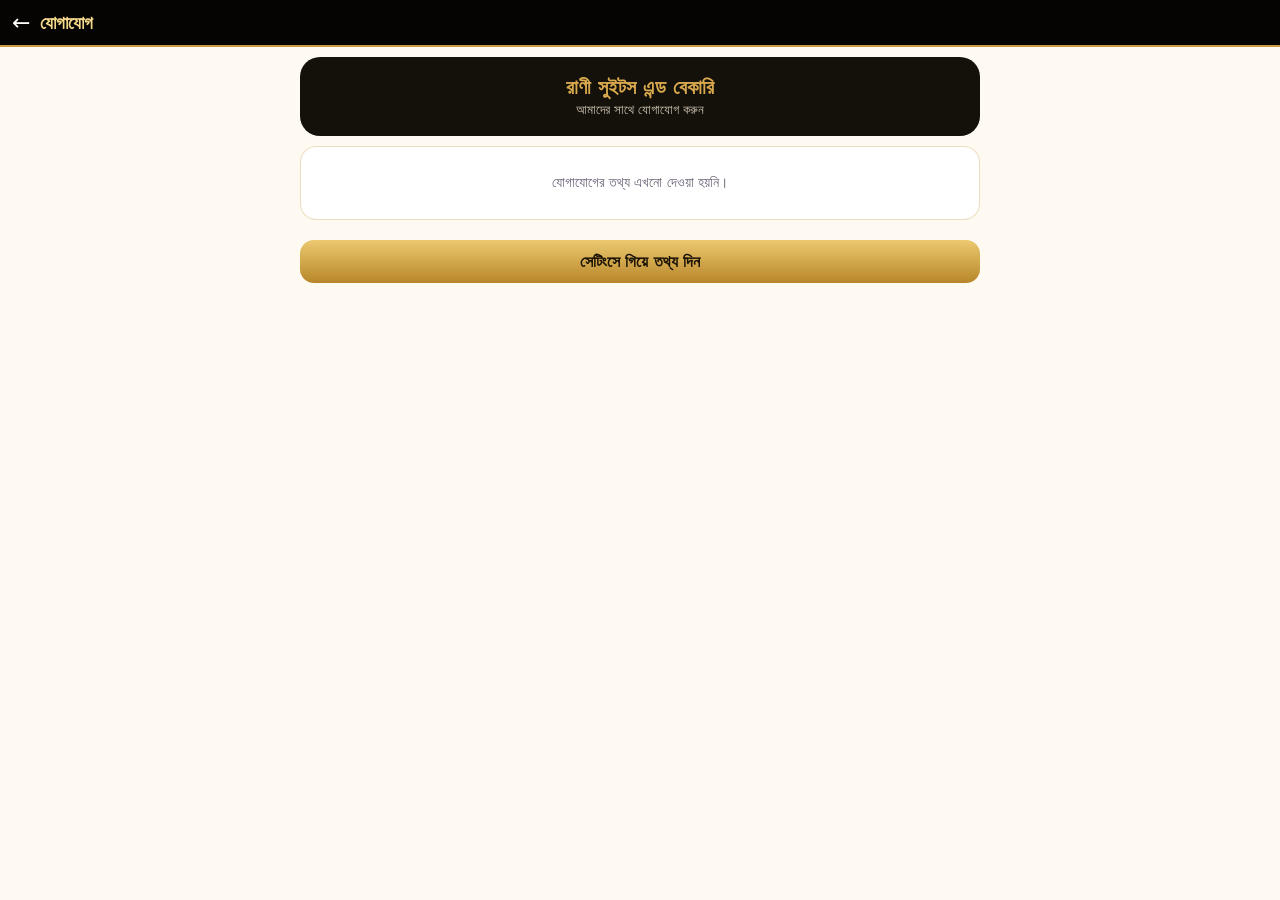
<file: contact.html>
<!DOCTYPE html>
<html lang="bn"><head><meta charset="utf-8">
<meta name="viewport" content="width=device-width, initial-scale=1, viewport-fit=cover">
<meta name="theme-color" content="#061119"><link rel="manifest" href="manifest.webmanifest">
<title>যোগাযোগ</title>
<style>
:root{--navy:#061119;--gold:#d9a94e;--bg:#fffaf1;--card:#fff;--text:#2a2233;--sub:#6b6275}
@media (prefers-color-scheme:dark){:root{--bg:#171420;--card:#221e2e;--text:#f4eee6;--sub:#a79fb3}}
*{box-sizing:border-box;margin:0;-webkit-tap-highlight-color:transparent}
body{font-family:"Noto Sans Bengali","Hind Siliguri",system-ui,sans-serif;background:var(--bg);color:var(--text);padding-bottom:30px}
.top{background:var(--navy);color:#fff;padding:calc(10px + env(safe-area-inset-top)) 12px 10px;display:flex;align-items:center;gap:10px;position:sticky;top:0;z-index:5}
.top a{color:#fff;text-decoration:none;font-size:22px}.top h1{font-size:18px;flex:1}
.wrap{max-width:700px;margin:auto;padding:10px}
.hero{background:var(--navy);color:#fff;border-radius:20px;padding:18px;text-align:center;margin-bottom:10px}
.hero b{display:block;font-size:20px;color:var(--gold)}.hero span{font-size:13px;color:#cfc5b4}
.btn{display:flex;align-items:center;gap:12px;background:var(--card);border:1px solid #0001;border-radius:16px;padding:14px;margin-bottom:10px;text-decoration:none;color:var(--text);font:inherit;width:100%;text-align:left}
.btn:active{transform:scale(.98)}.btn i{font-style:normal;font-size:26px;width:44px;height:44px;border-radius:50%;background:#fbe6bd;display:grid;place-items:center;flex:none}
.btn div{flex:1;min-width:0}.btn b{display:block;font-size:16px}.btn small{color:var(--sub);font-size:13px;word-break:break-word}.btn .ar{color:var(--sub);font-size:20px}
.sec{background:var(--card);border-radius:16px;border:1px solid #0001;padding:14px;margin-bottom:10px;font-size:14px;line-height:1.7}
.empty{text-align:center;color:var(--sub);padding:24px 10px;line-height:1.7}
.b{border:0;border-radius:14px;background:var(--gold);color:#222;padding:12px;font:inherit;font-weight:700;width:100%;margin-top:10px}
#toast{position:fixed;top:70px;left:50%;transform:translateX(-50%);background:#2e9d5b;color:#fff;padding:9px 18px;border-radius:20px;display:none;z-index:99}
</style><link rel="stylesheet" href="theme.css"></head><body><script>window.LOC=function(){try{var l=localStorage.getItem('lang');return l==='en'?'en-US':l==='ar'?'ar-u-nu-latn':(localStorage.getItem('rani_en')==='1'?'en-US':'bn-BD')}catch(e){return 'bn-BD'}};
(function(){try{if(localStorage.getItem('rani_secure')!=='1')return;var r=localStorage.getItem('rani_role'),bad='owner,manager,cashier'.split(',').indexOf(r)<0,c={};
try{c=JSON.parse(localStorage.getItem('rani_cfg')||'{}')}catch(e){}
var m=+c.idle||0,out=function(){['rani_role','rani_user','rani_uid'].forEach(function(k){localStorage.removeItem(k)});if(parent!==window)parent.postMessage('close','*');else location.replace('index.html')};
if(!bad&&m>0&&Date.now()-(+localStorage.getItem('rani_act')||Date.now())>m*60000){out();return}
if(bad){if(parent!==window)parent.postMessage('close','*');else location.replace('index.html');return}
var t=0;['click','touchstart','keydown'].forEach(function(e){addEventListener(e,function(){var n=Date.now();if(n-t>15000){t=n;localStorage.setItem('rani_act',n)}},true)});localStorage.setItem('rani_act',Date.now());
if(m>0)setInterval(function(){if(Date.now()-(+localStorage.getItem('rani_act')||0)>m*60000)out()},30000)}catch(e){}})()</script><script src="i18n.js"></script>
<div class="top"><a href="index.html" aria-label="Back">←</a><h1>যোগাযোগ</h1></div>
<div class="wrap"><div class="hero"><b id="sn">রাণী সুইটস এন্ড বেকারি</b><span>আমাদের সাথে যোগাযোগ করুন</span></div>
 <div id="list"></div><div id="hrs"></div><div id="act"></div></div><div id="toast"></div>
<script>
var $=function(i){return document.getElementById(i)};
var s={};try{s=JSON.parse(localStorage.getItem('rani_shop')||'{}')}catch(e){}
var secure=localStorage.getItem('rani_secure')==='1',role=localStorage.getItem('rani_role');
function toast(m){var t=$('toast');t.textContent=m;t.style.display='block';setTimeout(function(){t.style.display='none'},2000)}
function digits(x){return String(x||"").replace(/[০-৯]/g,function(d){return '০১২৩৪৫৬৭৮৯'.indexOf(d)})}
function num(x){return digits(x).replace(/[^\d+]/g,"")}
function wa(x){var d=digits(x).replace(/\D/g,"");if(!d)return "";if(d.indexOf('880')===0)return d;if(d[0]==='0')return '88'+d;return d}
function url(u){u=String(u||"").trim();return /^https?:\/\//i.test(u)?u:'https://'+u}
function item(href,ic,t,sub,ext){return '<a class="btn" href="'+href+'"'+(ext?' target="_blank" rel="noopener"':"")+'><i>'+ic+'</i><div><b>'+t+'</b><small>'+sub+'</small></div><span class="ar">›</span></a>'}
var h="";
if(s.name)$('sn').textContent=s.name;
if(s.phone)h+=item('tel:'+num(s.phone),'📞','কল করুন',s.phone);
var w=wa(s.wa||s.phone);if(w)h+=item('https://wa.me/'+w,'💬','WhatsApp-এ মেসেজ',s.wa||s.phone,1);
if(s.email)h+=item('mailto:'+s.email,'✉️','ইমেইল',s.email);
if(s.addr)h+=item('https://www.google.com/maps/search/?api=1&query='+encodeURIComponent(s.addr),'📍','ম্যাপে ঠিকানা দেখুন',s.addr,1);
if(s.fb)h+=item(url(s.fb),'📘','ফেসবুক পেজ',s.fb,1);
$('list').innerHTML=h||'<div class="sec empty">যোগাযোগের তথ্য এখনো দেওয়া হয়নি।</div>';
if(s.hours)$('hrs').innerHTML='<div class="sec"><b>🕘 খোলার সময়</b><br>'+s.hours.replace(/</g,'&lt;')+'</div>';
var canSet=!secure||role==='owner';
$('act').innerHTML=(h?'<button class="b" id="shr">📤 যোগাযোগের তথ্য শেয়ার করুন</button>':"")+(canSet?'<button class="b" id="set" style="background:var(--navy);color:#fff">'+(h?'তথ্য বদলান (সেটিংস)':'সেটিংসে গিয়ে তথ্য দিন')+'</button>':"");
if($('shr'))$('shr').onclick=function(){var t=(s.name||'রাণী সুইটস এন্ড বেকারি')+(s.phone?'\n📞 '+s.phone:"")+(s.addr?'\n📍 '+s.addr:"")+(s.hours?'\n🕘 '+s.hours:"")+(s.fb?'\n📘 '+s.fb:"");
 if(navigator.share)navigator.share({text:t}).catch(function(){});else if(navigator.clipboard)navigator.clipboard.writeText(t).then(function(){toast('কপি হয়েছে ✓')})};
if($('set'))$('set').onclick=function(){if(parent!==window)parent.postMessage('close','*');else location.href='settings.html'};
if('serviceWorker' in navigator)navigator.serviceWorker.register('sw.js').catch(function(){});
</script></body></html>
</file>
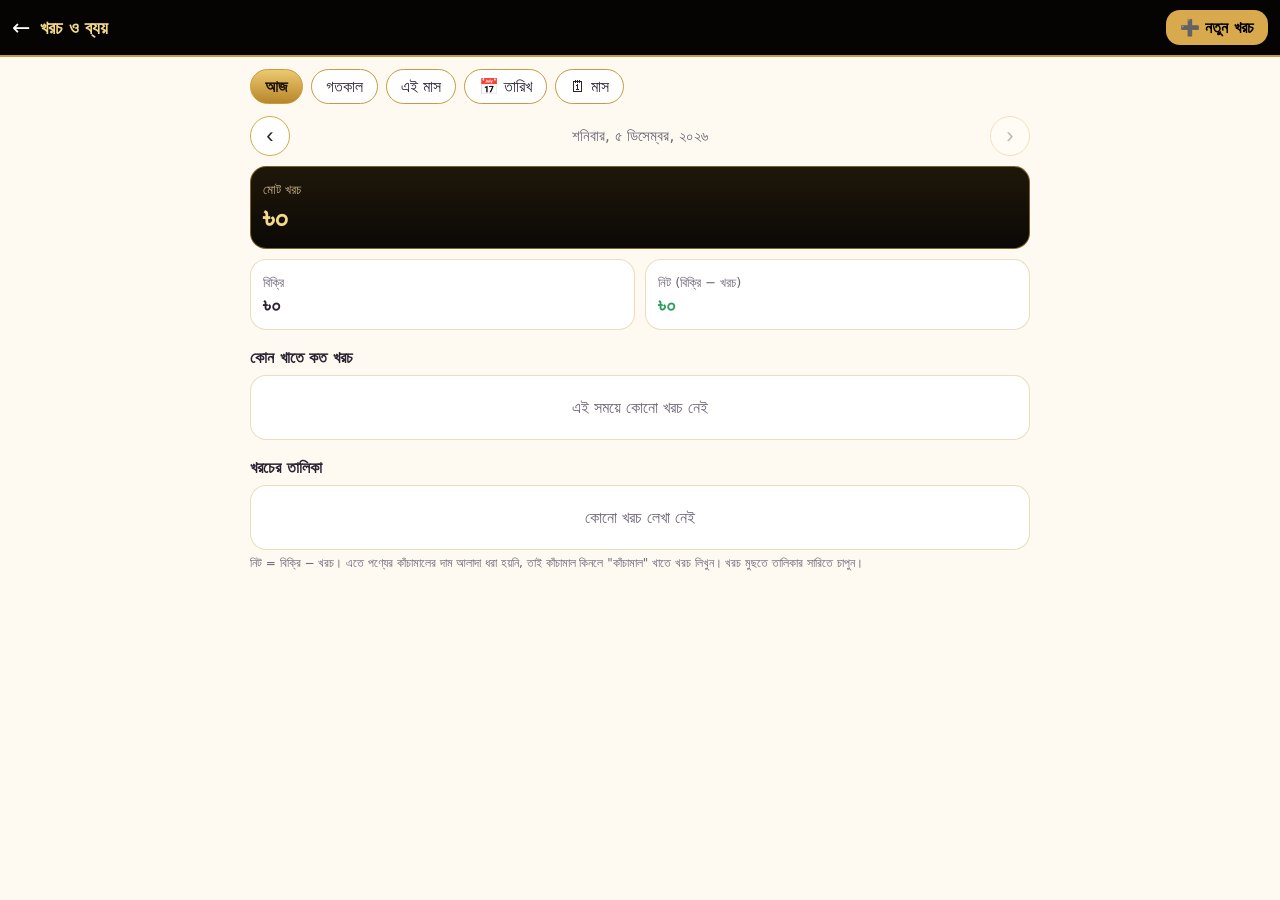
<file: expense.html>
<!DOCTYPE html>
<html lang="bn"><head><meta charset="utf-8">
<meta name="viewport" content="width=device-width, initial-scale=1, viewport-fit=cover">
<meta name="theme-color" content="#061119"><link rel="manifest" href="manifest.webmanifest">
<title>খরচ ও ব্যয়</title>
<style>
:root{--navy:#061119;--gold:#d9a94e;--bg:#fffaf1;--card:#fff;--text:#2a2233;--sub:#6b6275}
@media (prefers-color-scheme:dark){:root{--bg:#171420;--card:#221e2e;--text:#f4eee6;--sub:#a79fb3}}
*{box-sizing:border-box;margin:0;-webkit-tap-highlight-color:transparent}
body{font-family:"Noto Sans Bengali","Hind Siliguri",system-ui,sans-serif;background:var(--bg);color:var(--text);padding-bottom:30px}
.top{background:var(--navy);color:#fff;padding:calc(10px + env(safe-area-inset-top)) 12px 10px;display:flex;align-items:center;gap:10px;position:sticky;top:0;z-index:5}
.top a{color:#fff;text-decoration:none;font-size:22px}.top h1{font-size:18px;flex:1}
.top button{background:var(--gold);border:0;border-radius:14px;padding:8px 14px;font:inherit;font-weight:700}
.wrap{max-width:800px;margin:auto;padding:10px}
.tabs{display:flex;gap:8px;overflow-x:auto;padding:2px 0 8px;align-items:center}
.tabs button,.tabs label{flex:none;border:1px solid var(--gold);background:var(--card);color:var(--text);border-radius:18px;padding:7px 14px;font:inherit;position:relative}
.tabs .on{background:var(--gold);color:#222;font-weight:700}
.tabs input{position:absolute;inset:0;opacity:0;width:100%;font-size:16px}
.date{display:flex;align-items:center;justify-content:space-between;gap:8px;color:var(--sub);font-size:15px;margin:4px 0 10px;text-align:center}
.date button{width:40px;height:40px;border-radius:50%;border:1px solid var(--gold);background:var(--card);color:var(--text);font-size:22px;line-height:1}.date button:disabled{opacity:.3}
.cards{display:grid;grid-template-columns:1fr 1fr;gap:10px}
.c{background:var(--card);border-radius:16px;padding:12px;border:1px solid #0001}.c span{font-size:13px;color:var(--sub)}.c b{display:block;font-size:20px;margin-top:2px}
.c.big{grid-column:1/-1;background:var(--navy);color:#fff}.c.big span{color:#cfc5b4}.c.big b{font-size:30px;color:var(--gold)}
.good{color:#2e9d5b}.bad{color:#c0262d}
h2{font-size:16px;margin:18px 0 8px}
.box{background:var(--card);border-radius:16px;border:1px solid #0001;overflow:hidden}
.r{display:flex;gap:10px;align-items:center;padding:10px 12px;border-bottom:1px solid #0001;font-size:14px;width:100%;background:none;border-left:0;border-right:0;border-top:0;color:var(--text);font-family:inherit;text-align:left}
.r:last-child{border:0}.r .n{flex:1}.r small{display:block;color:var(--sub);font-size:12px}.r b{white-space:nowrap}.r .ic{font-size:22px}
.bar{height:6px;border-radius:3px;background:var(--gold);margin-top:4px}
.empty{padding:22px;text-align:center;color:var(--sub)}.hint{font-size:12px;color:var(--sub);margin-top:6px}
dialog{border:0;border-radius:18px;padding:16px;background:var(--card);color:var(--text);width:min(92vw,380px)}
dialog>*{margin-top:8px}dialog::backdrop{background:#0006}
input,select{font:inherit;background:var(--bg);color:var(--text);border:1px solid #0003;border-radius:10px;padding:10px;width:100%}
.chips{display:flex;gap:6px;flex-wrap:wrap}.chips button{border:1px solid var(--gold);background:var(--bg);color:var(--text);border-radius:14px;padding:8px 10px;font:inherit;font-size:13px}.chips .on{background:var(--gold);color:#222;font-weight:700}
.row{display:flex;gap:8px;align-items:center}.pay{border:0;border-radius:14px;background:var(--navy);color:#fff;padding:12px 22px;font:inherit;font-weight:700}.link{background:none;border:0;color:#b9852a;font:inherit;text-decoration:underline}
#toast{position:fixed;top:70px;left:50%;transform:translateX(-50%);background:#2e9d5b;color:#fff;padding:9px 18px;border-radius:20px;display:none;z-index:99}
</style><link rel="stylesheet" href="theme.css"></head><body><script>window.LOC=function(){try{var l=localStorage.getItem('lang');return l==='en'?'en-US':l==='ar'?'ar-u-nu-latn':(localStorage.getItem('rani_en')==='1'?'en-US':'bn-BD')}catch(e){return 'bn-BD'}};
(function(){try{if(localStorage.getItem('rani_secure')!=='1')return;var r=localStorage.getItem('rani_role'),bad='owner,manager'.split(',').indexOf(r)<0,c={};
try{c=JSON.parse(localStorage.getItem('rani_cfg')||'{}')}catch(e){}
var m=+c.idle||0,out=function(){['rani_role','rani_user','rani_uid'].forEach(function(k){localStorage.removeItem(k)});if(parent!==window)parent.postMessage('close','*');else location.replace('index.html')};
if(!bad&&m>0&&Date.now()-(+localStorage.getItem('rani_act')||Date.now())>m*60000){out();return}
if(bad){if(parent!==window)parent.postMessage('close','*');else location.replace('index.html');return}
var t=0;['click','touchstart','keydown'].forEach(function(e){addEventListener(e,function(){var n=Date.now();if(n-t>15000){t=n;localStorage.setItem('rani_act',n)}},true)});localStorage.setItem('rani_act',Date.now());
if(m>0)setInterval(function(){if(Date.now()-(+localStorage.getItem('rani_act')||0)>m*60000)out()},30000)}catch(e){}})()</script><script src="i18n.js"></script>
<div class="top"><a href="index.html" aria-label="Back">←</a><h1>খরচ ও ব্যয়</h1><button id="new">➕ নতুন খরচ</button></div>
<div class="wrap">
 <div class="tabs" id="tabs"><button data-m="today">আজ</button><button data-m="yest">গতকাল</button><button data-m="month">এই মাস</button><label id="dl">📅 তারিখ<input type="date" id="dp"></label><label id="ml">🗓 মাস<input type="month" id="mp"></label></div>
 <div class="date"><button id="pv" aria-label="আগে">‹</button><span id="dtxt"></span><button id="nx" aria-label="পরে">›</button></div>
 <div class="cards" id="cards"></div>
 <h2>কোন খাতে কত খরচ</h2><div class="box" id="cats"></div>
 <h2>খরচের তালিকা</h2><div class="box" id="list"></div>
 <div class="hint">নিট = বিক্রি − খরচ। এতে পণ্যের কাঁচামালের দাম আলাদা ধরা হয়নি, তাই কাঁচামাল কিনলে "কাঁচামাল" খাতে খরচ লিখুন। খরচ মুছতে তালিকার সারিতে চাপুন।</div>
</div><div id="toast"></div>
<dialog id="ed"><b>নতুন খরচ</b>
 <input id="ea" type="number" inputmode="decimal" step="any" min="0" placeholder="টাকার পরিমাণ ৳"><div class="chips" id="cc"></div>
 <input id="en" placeholder="নোট (যেমন: চিনি ২৫ কেজি)"><input id="ed2" type="date">
 <div class="row"><button class="pay" id="eok">সংরক্ষণ</button><button class="link" id="eno">বাতিল</button></div></dialog>
<script>
var $=function(i){return document.getElementById(i)},nb=function(n){return (+n).toLocaleString(LOC(),{maximumFractionDigits:2})},tk=function(n){return '৳'+nb(Math.round(n*100)/100)};
var CATS={raw:['কাঁচামাল','🧂'],salary:['বেতন','👷'],rent:['ভাড়া','🏠'],util:['বিদ্যুৎ/গ্যাস/পানি','💡'],transport:['পরিবহন','🚚'],other:['অন্যান্য','🧾']};
var db,mode='day',cur=new Date(),EX=[],SA=[],cat='raw';
function ymd(d){return d.getFullYear()+'-'+String(d.getMonth()+1).padStart(2,'0')+'-'+String(d.getDate()).padStart(2,'0')}
function open(){return new Promise(function(res,rej){var r=indexedDB.open('rani',4);
 r.onupgradeneeded=function(){var d=r.result;['products','sales','materials','stocklog','expenses','users'].forEach(function(n){if(!d.objectStoreNames.contains(n))d.createObjectStore(n,{keyPath:'id',autoIncrement:true})})};
 r.onsuccess=function(){res(r.result)};r.onerror=rej})}
var all=function(s){return new Promise(function(r){var q=db.transaction(s).objectStore(s).getAll();q.onsuccess=function(){r(q.result)}})};
function toast(m){var t=$('toast');t.textContent=m;t.style.display='block';setTimeout(function(){t.style.display='none'},1800)}
function render(){
 var a,b,label;
 if(mode==='month'){a=new Date(cur.getFullYear(),cur.getMonth(),1);b=new Date(cur.getFullYear(),cur.getMonth()+1,1);label=a.toLocaleDateString(LOC(),{month:'long',year:'numeric'})}
 else{a=new Date(cur.getFullYear(),cur.getMonth(),cur.getDate());b=new Date(a.getFullYear(),a.getMonth(),a.getDate()+1);label=a.toLocaleDateString(LOC(),{weekday:'long',day:'numeric',month:'long',year:'numeric'})}
 $('dtxt').textContent=label;
 var now=new Date(),cm=cur.getFullYear()===now.getFullYear()&&cur.getMonth()===now.getMonth(),tdy=ymd(now),yst=ymd(new Date(Date.now()-864e5)),k=ymd(cur);$('dp').value=k;$('mp').value=k.slice(0,7);
 [].forEach.call($('tabs').children,function(e){var m=e.dataset&&e.dataset.m,on=(m==='month'&&mode==='month'&&cm)||(mode==='day'&&((m==='today'&&k===tdy)||(m==='yest'&&k===yst)));if(e.tagName==='BUTTON')e.className=on?'on':''});
 $('dl').className=(mode==='day'&&k!==tdy&&k!==yst)?'on':'';$('ml').className=(mode==='month'&&!cm)?'on':'';$('nx').disabled=mode==='month'?(cm||cur>now):k>=tdy;
 var E=EX.filter(function(x){return x.at>=a.getTime()&&x.at<b.getTime()}).sort(function(x,y){return y.at-x.at}),tot=0,C={};
 E.forEach(function(x){tot+=x.amount;C[x.cat]=(C[x.cat]||0)+x.amount});
 var sales=0;SA.forEach(function(s){if(s.at>=a.getTime()&&s.at<b.getTime())sales+=s.total});
 $('cards').innerHTML='<div class="c big"><span>'+(mode==='month'?'এই মাসের মোট খরচ':'মোট খরচ')+'</span><b>'+tk(tot)+'</b></div><div class="c"><span>বিক্রি</span><b>'+tk(sales)+'</b></div><div class="c"><span>নিট (বিক্রি − খরচ)</span><b class="'+(sales-tot<0?'bad':'good')+'">'+tk(sales-tot)+'</b></div>';
 var ks=Object.keys(C).sort(function(x,y){return C[y]-C[x]}),mx=ks.length?C[ks[0]]:1;
 $('cats').innerHTML=ks.map(function(c){var m=CATS[c]||CATS.other;return '<div class="r"><span class="ic">'+m[1]+'</span><div class="n">'+m[0]+'<div class="bar" style="width:'+Math.max(4,C[c]/mx*100)+'%"></div></div><b>'+tk(C[c])+'</b></div>'}).join('')||'<div class="empty">এই সময়ে কোনো খরচ নেই</div>';
 $('list').innerHTML=E.map(function(x){var m=CATS[x.cat]||CATS.other,d=new Date(x.at);return '<button class="r" data-id="'+x.id+'"><span class="ic">'+m[1]+'</span><div class="n">'+(x.note||m[0])+'<small>'+m[0]+' • '+d.toLocaleDateString(LOC(),{day:'numeric',month:'short'})+'</small></div><b>'+tk(x.amount)+'</b></button>'}).join('')||'<div class="empty">কোনো খরচ লেখা নেই</div>'}
function step(n){cur=mode==='month'?new Date(cur.getFullYear(),cur.getMonth()+n,1):new Date(cur.getFullYear(),cur.getMonth(),cur.getDate()+n);render()}
$('pv').onclick=function(){step(-1)};$('nx').onclick=function(){step(1)};
$('tabs').onclick=function(e){var m=e.target.dataset&&e.target.dataset.m;if(!m)return;if(m==='month'){mode='month';cur=new Date()}else{mode='day';cur=m==='yest'?new Date(Date.now()-864e5):new Date()}render()};
$('dp').onchange=function(e){if(!e.target.value)return;var p=e.target.value.split('-');cur=new Date(+p[0],+p[1]-1,+p[2]);mode='day';render()};
$('mp').onchange=function(e){if(!e.target.value)return;var p=e.target.value.split('-');cur=new Date(+p[0],+p[1]-1,1);mode='month';render()};
function chips(){$('cc').innerHTML=Object.keys(CATS).map(function(c){return '<button data-c="'+c+'" class="'+(c===cat?'on':'')+'">'+CATS[c][1]+' '+CATS[c][0]+'</button>'}).join('')}
$('cc').onclick=function(e){if(e.target.dataset.c){cat=e.target.dataset.c;chips()}};
$('new').onclick=function(){$('ea').value='';$('en').value='';$('ed2').value=ymd(new Date());cat='raw';chips();$('ed').showModal()};
$('eno').onclick=function(){$('ed').close()};
$('eok').onclick=async function(){var a=+$('ea').value;if(!(a>0))return toast('টাকার পরিমাণ দিন');
 var p=($('ed2').value||ymd(new Date())).split('-'),d=new Date(+p[0],+p[1]-1,+p[2]),n=new Date();
 var at=ymd(d)===ymd(n)?Date.now():new Date(d.getFullYear(),d.getMonth(),d.getDate(),12).getTime();
 await new Promise(function(r){var t=db.transaction('expenses','readwrite');t.objectStore('expenses').put({at:at,amount:a,cat:cat,note:$('en').value.trim()});t.oncomplete=r});
 $('ed').close();EX=await all('expenses');cur=new Date(at);mode='day';render();toast('খরচ সংরক্ষিত ✓')};
$('list').onclick=async function(e){var b=e.target.closest('.r');if(!b||!b.dataset.id)return;if(!confirm('এই খরচ মুছে ফেলবেন?'))return;
 await new Promise(function(r){var t=db.transaction('expenses','readwrite');t.objectStore('expenses').delete(+b.dataset.id);t.oncomplete=r});EX=await all('expenses');render()};
(async function(){db=await open();EX=await all('expenses');SA=await all('sales');render();if('serviceWorker' in navigator)navigator.serviceWorker.register('sw.js').catch(function(){})})();
</script></body></html>
</file>
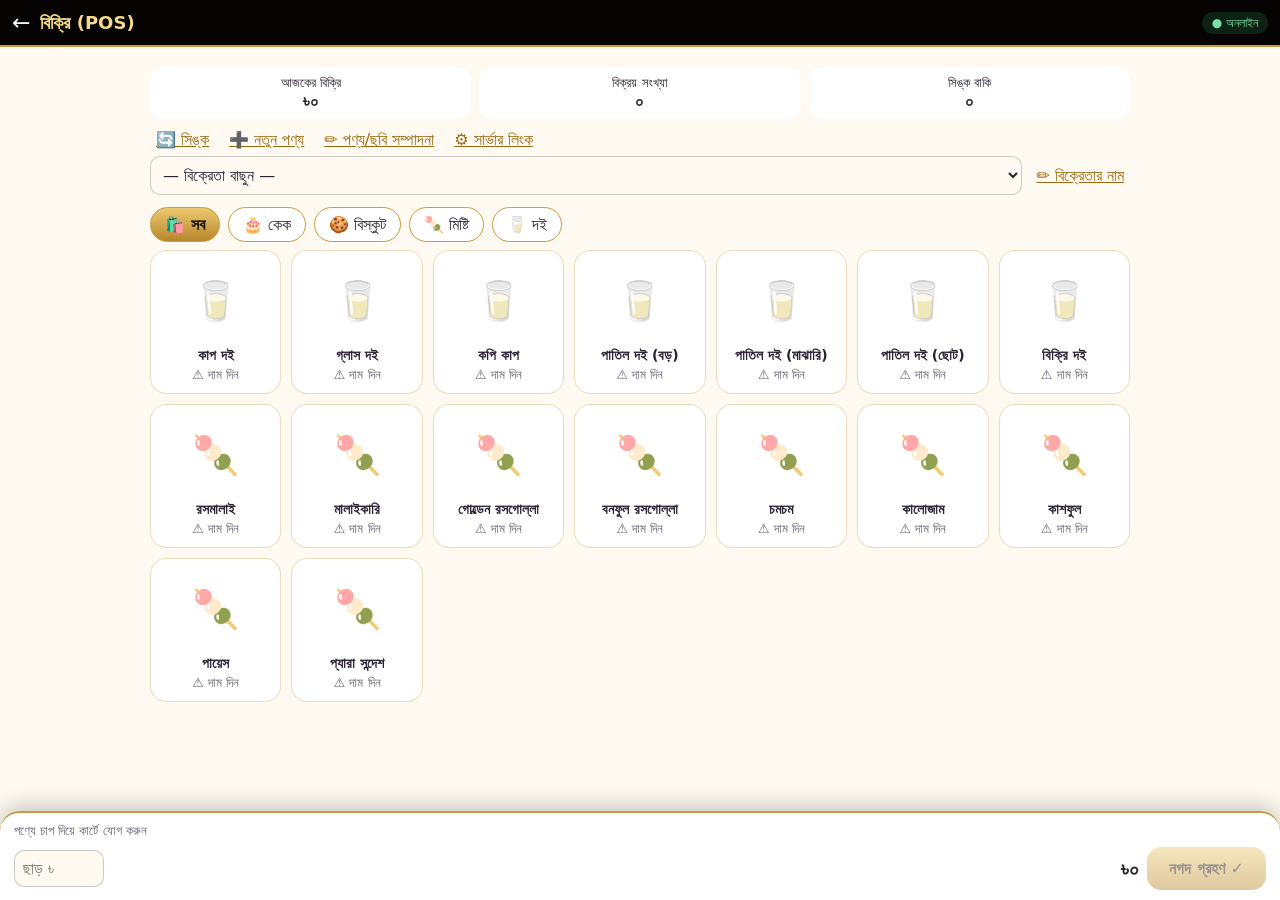
<file: pos.html>
<!DOCTYPE html>
<html lang="bn"><head><meta charset="utf-8">
<meta name="viewport" content="width=device-width, initial-scale=1, viewport-fit=cover">
<meta name="theme-color" content="#061119"><link rel="manifest" href="manifest.webmanifest">
<title>বিক্রি (POS)</title>
<style>
:root{--navy:#061119;--gold:#d9a94e;--bg:#fffaf1;--card:#fff;--text:#2a2233;--sub:#6b6275}
@media (prefers-color-scheme:dark){:root{--bg:#171420;--card:#221e2e;--text:#f4eee6;--sub:#a79fb3}}
*{box-sizing:border-box;margin:0;-webkit-tap-highlight-color:transparent}
body{font-family:"Noto Sans Bengali","Hind Siliguri",system-ui,sans-serif;background:var(--bg);color:var(--text);padding-bottom:calc(170px + env(safe-area-inset-bottom))}
.top{background:var(--navy);color:#fff;padding:calc(10px + env(safe-area-inset-top)) 12px 10px;display:flex;align-items:center;gap:10px;position:sticky;top:0;z-index:5}
.top a{color:#fff;text-decoration:none;font-size:22px}.top h1{font-size:18px;flex:1}
.badge{font-size:12px;padding:4px 10px;border-radius:14px;background:#2e9d5b33;color:#7be0a5}.badge.off{background:#e0a40033;color:#ffd277}
.wrap{max-width:1000px;margin:auto;padding:10px}
.tabs{display:flex;gap:8px;overflow-x:auto;padding:4px 0 8px}
.tabs button{flex:none;border:1px solid var(--gold);background:var(--card);color:var(--text);border-radius:18px;padding:7px 14px;font:inherit}
.tabs button.on{background:var(--gold);color:#222;font-weight:700}
.grid{display:grid;grid-template-columns:repeat(auto-fill,minmax(130px,1fr));gap:10px}
.item{background:var(--card);border-radius:16px;padding:8px 6px 10px;text-align:center;border:1px solid #0001;font:inherit;color:var(--text);position:relative}
.item:active{transform:scale(.95)}.item i{font-style:normal;font-size:38px;display:grid;place-items:center;height:84px}
.item img{width:100%;height:84px;object-fit:cover;border-radius:12px}
.item b{font-size:14px;display:block;margin-top:4px}.item span{color:var(--sub);font-size:13px}
.em .item{outline:2px dashed var(--gold)}.em .item::after{content:"✏️";position:absolute;top:4px;right:6px}
.stats{display:flex;gap:8px;margin:10px 0;font-size:13px}.stats div{flex:1;background:var(--card);border-radius:14px;padding:8px;text-align:center}
.stats b{display:block;font-size:17px}
.cart{position:fixed;left:0;right:0;bottom:0;background:var(--card);border-radius:20px 20px 0 0;box-shadow:0 -6px 20px #0003;padding:10px 14px calc(10px + env(safe-area-inset-bottom));max-height:60vh;display:flex;flex-direction:column;z-index:6}
.lines{overflow:auto;max-height:28vh}
.line{display:flex;align-items:center;gap:8px;padding:5px 0;border-bottom:1px solid #0001;font-size:14px}.line .n{flex:1}.line small{color:var(--sub);display:block}
.q{display:flex;align-items:center;gap:6px}.q button{width:28px;height:28px;border-radius:50%;border:0;background:var(--gold);font-weight:700}
.row{display:flex;gap:8px;align-items:center;margin-top:8px}
input,select{font:inherit;background:var(--bg);color:var(--text);border:1px solid #0003;border-radius:10px;padding:8px;width:100%}
.row input{width:90px}
.total{flex:1;text-align:right;font-size:20px;font-weight:800}
.pay{border:0;border-radius:14px;background:var(--navy);color:#fff;padding:12px 22px;font:inherit;font-weight:700}
.pay:disabled{opacity:.4}.link{background:none;border:0;color:#b9852a;font:inherit;text-decoration:underline}
.link.on{font-weight:800}
dialog{border:0;border-radius:18px;padding:16px;background:var(--card);color:var(--text);width:min(92vw,380px)}
dialog>*{margin-top:8px}dialog::backdrop{background:#0006}
.chips{display:flex;gap:6px;flex-wrap:wrap}.chips button{flex:1;border:1px solid var(--gold);background:var(--bg);color:var(--text);border-radius:12px;padding:10px 4px;font:inherit}
#pv{width:100%;height:150px;object-fit:cover;border-radius:12px;display:none}
.file{display:block;text-align:center;border:1.5px dashed var(--gold);border-radius:12px;padding:10px}.file input{display:none}
#toast{position:fixed;top:70px;left:50%;transform:translateX(-50%);background:#2e9d5b;color:#fff;padding:9px 18px;border-radius:20px;display:none;z-index:99}
#wp{font-weight:800;text-align:center;font-size:18px}
</style><link rel="stylesheet" href="theme.css"></head><body><script>window.LOC=function(){try{var l=localStorage.getItem('lang');return l==='en'?'en-US':l==='ar'?'ar-u-nu-latn':(localStorage.getItem('rani_en')==='1'?'en-US':'bn-BD')}catch(e){return 'bn-BD'}};
(function(){try{if(localStorage.getItem('rani_secure')!=='1')return;var r=localStorage.getItem('rani_role'),bad='owner,manager,cashier'.split(',').indexOf(r)<0,c={};
try{c=JSON.parse(localStorage.getItem('rani_cfg')||'{}')}catch(e){}
var m=+c.idle||0,out=function(){['rani_role','rani_user','rani_uid'].forEach(function(k){localStorage.removeItem(k)});if(parent!==window)parent.postMessage('close','*');else location.replace('index.html')};
if(!bad&&m>0&&Date.now()-(+localStorage.getItem('rani_act')||Date.now())>m*60000){out();return}
if(bad){if(parent!==window)parent.postMessage('close','*');else location.replace('index.html');return}
var t=0;['click','touchstart','keydown'].forEach(function(e){addEventListener(e,function(){var n=Date.now();if(n-t>15000){t=n;localStorage.setItem('rani_act',n)}},true)});localStorage.setItem('rani_act',Date.now());
if(m>0)setInterval(function(){if(Date.now()-(+localStorage.getItem('rani_act')||0)>m*60000)out()},30000)}catch(e){}})()</script><script src="i18n.js"></script>
<div class="top"><a href="index.html" aria-label="Back">←</a><h1>বিক্রি (POS)</h1><span class="badge" id="net"></span></div>
<div class="wrap">
 <div class="stats"><div>আজকের বিক্রি<b id="today">৳০</b></div><div>বিক্রয় সংখ্যা<b id="cnt">০</b></div><div>সিঙ্ক বাকি<b id="pend">০</b></div></div>
 <div class="row" style="margin:0 0 6px;flex-wrap:wrap"><button class="link" id="sync">🔄 সিঙ্ক</button><button class="link" id="add">➕ নতুন পণ্য</button><button class="link" id="edt">✏️ পণ্য/ছবি সম্পাদনা</button><button class="link" id="cfg">⚙️ সার্ভার লিংক</button></div>
 <div class="row" id="srow" style="margin:0 0 8px"><select id="sel" style="flex:1"></select><button class="link" id="sedit">✏️ বিক্রেতার নাম</button></div>
 <div class="tabs" id="tabs"></div><div class="grid" id="grid"></div>
</div>
<div class="cart"><div class="lines" id="lines"></div>
 <div class="row"><input id="disc" type="number" inputmode="decimal" placeholder="ছাড় ৳" min="0"><div class="total" id="tot">৳০</div>
 <button class="pay" id="pay" disabled>নগদ গ্রহণ ✓</button></div></div>
<dialog id="sd"><b>👤 বিক্রেতার তালিকা</b><div id="slist"></div><div class="row"><input id="sn" placeholder="নতুন নাম"><button class="pay" id="sadd" style="padding:10px 14px">যোগ</button></div><div class="row"><button class="link" id="sclose">বন্ধ করুন</button></div></dialog>
<div id="toast"></div>

<dialog id="dlg"><b id="dt">নতুন পণ্য</b>
 <img id="pv" alt=""><label class="file">📷 ছবি তুলুন / গ্যালারি থেকে নিন<input id="pf" type="file" accept="image/*"></label>
 <button class="link" id="rmp" style="display:none">ছবি সরান</button>
 <input id="pn" placeholder="নাম"><input id="pp" type="number" inputmode="decimal" placeholder="দাম ৳">
 <select id="pu"><option value="pc">প্রতি পিস/টি</option><option value="kg">প্রতি কেজি</option></select>
 <select id="pc"><option value="cake">কেক</option><option value="biscuit">বিস্কুট</option><option value="sweet">মিষ্টি</option><option value="dairy">দই</option></select>
 <div class="row"><button class="pay" id="ok">সংরক্ষণ</button><button class="link" id="no">বাতিল</button><button class="link" id="del" style="margin-left:auto;color:#c0262d;display:none">মুছুন</button></div></dialog>

<dialog id="wd"><b id="wn"></b><div id="wr" style="color:var(--sub);font-size:13px"></div>
 <div class="chips"><button data-g="250">২৫০ গ্রাম</button><button data-g="454">১ পাউন্ড</button><button data-g="500">৫০০ গ্রাম</button><button data-g="1000">১ কেজি</button><button data-g="2000">২ কেজি</button></div>
 <input id="wg" type="number" inputmode="decimal" placeholder="অন্য ওজন (গ্রাম)"><div id="wp"></div>
 <div class="row"><button class="pay" id="wok">কার্টে যোগ করুন</button><button class="link" id="wno">বাতিল</button></div></dialog>

<script>
var CAT={all:['সব','🛍️'],cake:['কেক','🎂'],biscuit:['বিস্কুট','🍪'],sweet:['মিষ্টি','🍡'],dairy:['দই','🥛']};
var $=function(i){return document.getElementById(i)},nb=function(n){return (+n).toLocaleString(LOC(),{maximumFractionDigits:2})},tk=function(n){return '৳'+nb(Math.round(n*100)/100)};
var db,cart={},cat='all',prods=[],em=false,editId=null,photo='',wprod=null;cat=new URLSearchParams(location.search).get('cat')||cat;
function open(){return new Promise(function(res,rej){var r=indexedDB.open('rani',4);
 r.onupgradeneeded=function(){var d=r.result;['products','sales','materials','stocklog','expenses','users'].forEach(function(n){if(!d.objectStoreNames.contains(n))d.createObjectStore(n,{keyPath:'id',autoIncrement:true})})};
 r.onsuccess=function(){res(r.result)};r.onerror=rej})}
function tx(s,m,f){return new Promise(function(res,rej){var t=db.transaction(s,m),st=t.objectStore(s),q=f(st);t.oncomplete=function(){res(q&&q.result)};t.onerror=rej})}
var all=function(s){return tx(s,'readonly',function(st){return st.getAll()})},put=function(s,v){return tx(s,'readwrite',function(st){return st.put(v)})};
function toast(m){var t=$('toast');t.textContent=m;t.style.display='block';setTimeout(function(){t.style.display='none'},1800)}
function net(){var o=navigator.onLine,b=$('net');b.className='badge'+(o?'':' off');b.textContent=o?'● অনলাইন':'● অফলাইন'}
function cfg(){try{return JSON.parse(localStorage.getItem('rani_cfg')||'{}')}catch(e){return {}}}
function discLimit(){try{if(localStorage.getItem('rani_secure')!=='1'||localStorage.getItem('rani_role')!=='cashier')return null}catch(e){return null}var c=cfg().cashMaxDisc;if(c===undefined||c===null||c==='')return null;return +c}
var r3=function(x){return Math.round(x*1000)/1000};
function fq(p){return p.unit==='kg'?(Math.abs(p.stock)<1?nb(Math.round(p.stock*1000))+' গ্রাম':nb(r3(p.stock))+' কেজি'):nb(r3(p.stock))+' টি'}
function stl(p){if(typeof p.stock!=='number')return '';return '<span style="display:block;font-size:12px;color:'+(p.stock<=0?'#c0262d':(p.min>0&&p.stock<=p.min?'#d98200':'var(--sub)'))+'">স্টক: '+fq(p)+'</span>'}
async function seed(){return}
async function load(){prods=await all('products');
 if(!localStorage.getItem('mig3')){var have={},L=[['কাপ দই','dairy','pc'],['গ্লাস দই','dairy','pc'],['কপি কাপ','dairy','pc'],['পাতিল দই (বড়)','dairy','pc'],['পাতিল দই (মাঝারি)','dairy','pc'],['পাতিল দই (ছোট)','dairy','pc'],['বিক্রি দই','dairy','kg'],['রসমালাই','sweet','kg'],['মালাইকারি','sweet','kg'],['গোল্ডেন রসগোল্লা','sweet','kg'],['বনফুল রসগোল্লা','sweet','kg'],['চমচম','sweet','kg'],['কালোজাম','sweet','kg'],['কাশফুল','sweet','kg'],['পায়েস','sweet','kg'],['প্যারা সন্দেশ','sweet','kg']];
  prods.forEach(function(x){have[x.name]=1});
  for(var i=0;i<L.length;i++)if(!have[L[i][0]])await put('products',{name:L[i][0],price:0,cat:L[i][1],unit:L[i][2]});
  localStorage.setItem('mig3','1');prods=await all('products')}
 if(!localStorage.getItem('mig2')){var m={'চকলেট কেক':[650,900],'ভ্যানিলা কেক':[550,750],'নারকেল বিস্কুট':[40,320],'নানখাটাই':[60,400]};
  for(var i=0;i<prods.length;i++){var q=prods[i],x=m[q.name];if(x&&q.unit!=='kg'&&q.price===x[0]){q.unit='kg';q.price=x[1];await put('products',q)}}
  localStorage.setItem('mig2','1')}
 draw();stats()}
function draw(){
 $('tabs').innerHTML=Object.keys(CAT).map(function(k){return '<button class="'+(k===cat?'on':'')+'" data-c="'+k+'">'+CAT[k][1]+' '+CAT[k][0]+'</button>'}).join('');
 $('grid').className='grid'+(em?' em':'');$('edt').className='link'+(em?' on':'');
 $('grid').innerHTML=prods.filter(function(p){return cat==='all'||p.cat===cat}).map(function(p){
  return '<button class="item" data-id="'+p.id+'">'+(p.img?'<img src="'+p.img+'" alt="">':'<i>'+CAT[p.cat][1]+'</i>')+'<b>'+p.name+'</b><span>'+(p.price>0?tk(p.price)+(p.unit==='kg'?' / কেজি':''):'⚠️ দাম দিন')+'</span>'+stl(p)+'</button>'}).join('')||'<p style="color:var(--sub)">কোনো পণ্য নেই — ➕ নতুন পণ্য দিন</p>'}
function qtxt(l){return l.unit==='kg'?(l.qty<1?nb(Math.round(l.qty*1000))+' গ্রাম':nb(l.qty)+' কেজি'):nb(l.qty)+' টি'}
function cartUI(){var ids=Object.keys(cart),sum=0;
 $('lines').innerHTML=ids.map(function(id){var l=cart[id],t=Math.round(l.price*l.qty*100)/100;sum+=t;
  return '<div class="line"><span class="n">'+l.name+'<small>'+tk(l.price)+(l.unit==='kg'?'/কেজি':'')+'</small></span><span class="q"><button data-m="'+id+'">−</button><b>'+qtxt(l)+'</b><button data-p="'+id+'">+</button></span><b>'+tk(t)+'</b></div>'}).join('')||'<p style="color:var(--sub);font-size:13px">পণ্যে চাপ দিয়ে কার্টে যোগ করুন</p>';
 var lim=discLimit(),d=Math.min(+$('disc').value||0,sum);if(lim!==null)d=Math.min(d,sum*lim/100);var t=sum-d;if(cfg().round)t=Math.round(t);$('disc').style.display=lim===0?'none':'';$('tot').textContent=tk(t);$('pay').disabled=!ids.length;return {sum:sum,d:d,t:t}}
async function stats(){var s=await all('sales'),k=new Date().toDateString(),t=0,c=0,p=0;
 s.forEach(function(x){if(new Date(x.at).toDateString()===k){t+=x.total;c++}if(!x.synced)p++});
 $('today').textContent=tk(t);$('cnt').textContent=nb(c);$('pend').textContent=nb(p)}
async function sync(manual){var url=localStorage.getItem('syncUrl');
 if(!url){if(manual)toast('আগে সার্ভার লিংক দিন');return}if(!navigator.onLine){if(manual)toast('ইন্টারনেট নেই');return}
 var q=(await all('sales')).filter(function(x){return!x.synced});if(!q.length){if(manual)toast('সব সিঙ্ক করা আছে');return}
 try{var r=await fetch(url,{method:'POST',headers:{'Content-Type':'text/plain;charset=utf-8'},body:JSON.stringify(q)});if(!r.ok)throw 0;
  for(var i=0;i<q.length;i++){q[i].synced=true;await put('sales',q[i])}toast('সিঙ্ক সম্পন্ন ✓')}catch(e){if(manual)toast('সিঙ্ক ব্যর্থ, পরে আবার হবে')}stats()}
// ---- product dialog (add / edit, with photo) ----
function showPhoto(){$('pv').style.display=photo?'block':'none';$('pv').src=photo||'';$('rmp').style.display=photo?'block':'none'}
function openDlg(p){editId=p?p.id:null;photo=p&&p.img||'';$('dt').textContent=p?'পণ্য সম্পাদনা':'নতুন পণ্য';
 $('pn').value=p?p.name:'';$('pp').value=p?p.price:'';$('pu').value=p?p.unit||'pc':'kg';$('pc').value=p?p.cat:(cat==='all'?'sweet':cat);
 $('del').style.display=p?'block':'none';$('pf').value='';showPhoto();$('dlg').showModal()}
function shrink(f){return new Promise(function(res){var r=new FileReader();r.onload=function(){var i=new Image();i.onload=function(){var k=Math.min(1,480/Math.max(i.width,i.height)),c=document.createElement('canvas');c.width=i.width*k;c.height=i.height*k;c.getContext('2d').drawImage(i,0,0,c.width,c.height);res(c.toDataURL('image/jpeg',.72))};i.src=r.result};r.readAsDataURL(f)})}
$('pf').onchange=async function(e){var f=e.target.files[0];if(f){photo=await shrink(f);showPhoto()}};
$('rmp').onclick=function(){photo='';showPhoto()};
$('ok').onclick=async function(){var n=$('pn').value.trim(),p=+$('pp').value;if(!n||!(p>0))return toast('নাম ও দাম দিন');
 var o={name:n,price:p,cat:$('pc').value,unit:$('pu').value,img:photo};if(editId)o.id=editId;await put('products',o);$('dlg').close();load()};
$('del').onclick=async function(){if(!confirm('এই পণ্য মুছে ফেলবেন?'))return;await tx('products','readwrite',function(s){return s.delete(editId)});$('dlg').close();load()};
$('no').onclick=function(){$('dlg').close()};$('add').onclick=function(){openDlg()};
$('edt').onclick=function(){em=!em;draw();if(em)toast('যে পণ্যে চাপবেন সেটি সম্পাদনা হবে')};
// ---- weight dialog ----
function wcalc(){var g=+$('wg').value||0;$('wp').textContent=g>0?(g<1000?nb(g)+' গ্রাম':nb(g/1000)+' কেজি')+' = '+tk(wprod.price*g/1000):''}
function openW(p){wprod=p;$('wn').textContent=p.name;$('wr').textContent=tk(p.price)+' / কেজি';$('wg').value='';$('wp').textContent='';$('wd').showModal()}
function addKg(g){if(!(g>0))return toast('ওজন দিন');var c0=cart[wprod.id]?cart[wprod.id].qty:0;if(cfg().stockBlock&&typeof wprod.stock==='number'&&c0+g/1000>wprod.stock+1e-9)return toast('স্টকে আছে মাত্র '+fq(wprod)+' — বিক্রি আটকানো আছে');var l=cart[wprod.id]=cart[wprod.id]||{name:wprod.name,price:wprod.price,qty:0,unit:'kg'};l.qty=Math.round((l.qty+g/1000)*1000)/1000;$('wd').close();cartUI();if(typeof wprod.stock==='number'&&l.qty>wprod.stock)toast('স্টকে আছে মাত্র '+fq(wprod))}
document.querySelector('#wd .chips').onclick=function(e){var g=e.target.dataset.g;if(g)addKg(+g)};
$('wg').oninput=wcalc;$('wok').onclick=function(){addKg(+$('wg').value)};$('wno').onclick=function(){$('wd').close()};
// ---- main events ----
$('tabs').onclick=function(e){var c=e.target.dataset.c;if(c){cat=c;draw()}};
$('grid').onclick=function(e){var b=e.target.closest('.item');if(!b)return;var p=prods.find(function(x){return x.id==b.dataset.id});
 if(em)return openDlg(p);if(!(p.price>0))return toast('আগে দাম দিন — ✏️ সম্পাদনা চালু করে পণ্যে চাপুন');if(p.unit==='kg')return openW(p);
 var have0=cart[p.id]?cart[p.id].qty:0;if(cfg().stockBlock&&typeof p.stock==='number'&&have0+1>p.stock)return toast('স্টকে আছে মাত্র '+fq(p)+' — বিক্রি আটকানো আছে');
 cart[p.id]=cart[p.id]||{name:p.name,price:p.price,qty:0,unit:'pc'};cart[p.id].qty++;cartUI();if(typeof p.stock==='number'&&cart[p.id].qty>p.stock)toast('স্টকে আছে মাত্র '+fq(p))};
$('lines').onclick=function(e){var m=e.target.dataset.m,p=e.target.dataset.p,st=function(id){return cart[id].unit==='kg'?.25:1};
 if(p){var nq=Math.round((cart[p].qty+st(p))*1000)/1000,pr0=prods.find(function(x){return x.id==p});if(cfg().stockBlock&&pr0&&typeof pr0.stock==='number'&&nq>pr0.stock+1e-9)return toast('স্টকে আছে মাত্র '+fq(pr0));cart[p].qty=nq}if(m){cart[m].qty=Math.round((cart[m].qty-st(m))*1000)/1000;if(cart[m].qty<=0)delete cart[m]}cartUI()};
$('disc').oninput=function(){var lim=discLimit();if(lim!==null){var sum=0;Object.keys(cart).forEach(function(i){sum+=cart[i].price*cart[i].qty});var mx=Math.floor(sum*lim/100);if((+this.value||0)>mx){this.value=mx>0?mx:"";toast('সর্বোচ্চ '+nb(lim)+'% ছাড় দেওয়া যাবে')}}cartUI()};
$('pay').onclick=async function(){var c=cartUI();if(cfg().needSeller!==false&&sellers().length&&!$('sel').value)return toast('আগে বিক্রেতার নাম বাছুন');
 await put('sales',{at:Date.now(),by:curSeller(),items:Object.values(cart).map(function(l){return{name:l.name,price:l.price,qty:l.qty,unit:l.unit}}),subtotal:c.sum,discount:c.d,total:c.t,synced:false});
 for(var id in cart){var pr=prods.find(function(x){return x.id==id});if(pr&&typeof pr.stock==='number'){pr.stock=r3(pr.stock-cart[id].qty);await put('products',pr);await put('stocklog',{at:Date.now(),type:'sale',store:'products',pid:pr.id,name:pr.name,qty:-cart[id].qty,unit:pr.unit,after:pr.stock})}}
 cart={};$('disc').value='';cartUI();toast('বিক্রি সংরক্ষিত ✓ '+tk(c.t));load();sync(false)};
$('sync').onclick=function(){sync(true)};
$('cfg').onclick=function(){var u=prompt('সার্ভার API লিংক (POST):',localStorage.getItem('syncUrl')||'');if(u!==null){localStorage.setItem('syncUrl',u.trim());sync(true)}};
addEventListener('online',function(){net();sync(false)});addEventListener('offline',net);
var DEFS=['অনি','রোকেন','মামা','কবির','আল আমিন'];
function sellers(){try{var s=localStorage.getItem('rani_sellers');if(s===null){localStorage.setItem('rani_sellers',JSON.stringify(DEFS));return DEFS.slice()}return JSON.parse(s)||[]}catch(e){return []}}
function canEditSellers(){return true}
function curSeller(){return $('sel').value||localStorage.getItem('rani_user')||""}
function renderSellers(){var l=sellers(),c=localStorage.getItem('rani_seller')||"";$('sel').innerHTML='<option value="">— বিক্রেতা বাছুন —</option>'+l.map(function(n){return '<option'+(n===c?' selected':"")+'>'+n+'</option>'}).join("");$('sedit').style.display=canEditSellers()?"":'none';$('srow').style.display=(l.length||canEditSellers())?"":'none'}
function sdlg(){var l=sellers();$('slist').innerHTML=l.map(function(n,i){return '<div class="row" style="justify-content:space-between"><span>'+n+'</span><button class="link" data-i="'+i+'" style="color:#c0262d">মুছুন</button></div>'}).join("")||'<div class="hint">কোনো নাম নেই</div>'}
$('sel').onchange=function(){localStorage.setItem('rani_seller',this.value)};
$('sedit').onclick=function(){sdlg();$('sd').showModal()};
$('sadd').onclick=function(){var n=$('sn').value.trim();if(!n)return;var l=sellers();if(l.indexOf(n)>=0)return toast('এই নাম আছে');l.push(n);localStorage.setItem('rani_sellers',JSON.stringify(l));$('sn').value="";sdlg();renderSellers()};
$('slist').onclick=function(e){var i=e.target.dataset.i;if(i===undefined)return;var l=sellers(),n=l.splice(+i,1)[0];localStorage.setItem('rani_sellers',JSON.stringify(l));if(localStorage.getItem('rani_seller')===n)localStorage.removeItem('rani_seller');sdlg();renderSellers()};
$('sclose').onclick=function(){$('sd').close()};
renderSellers();
(async function(){net();db=await open();await seed();await load();cartUI();sync(false);
 if('serviceWorker' in navigator)navigator.serviceWorker.register('sw.js').catch(function(){})})();
</script></body></html>
</file>
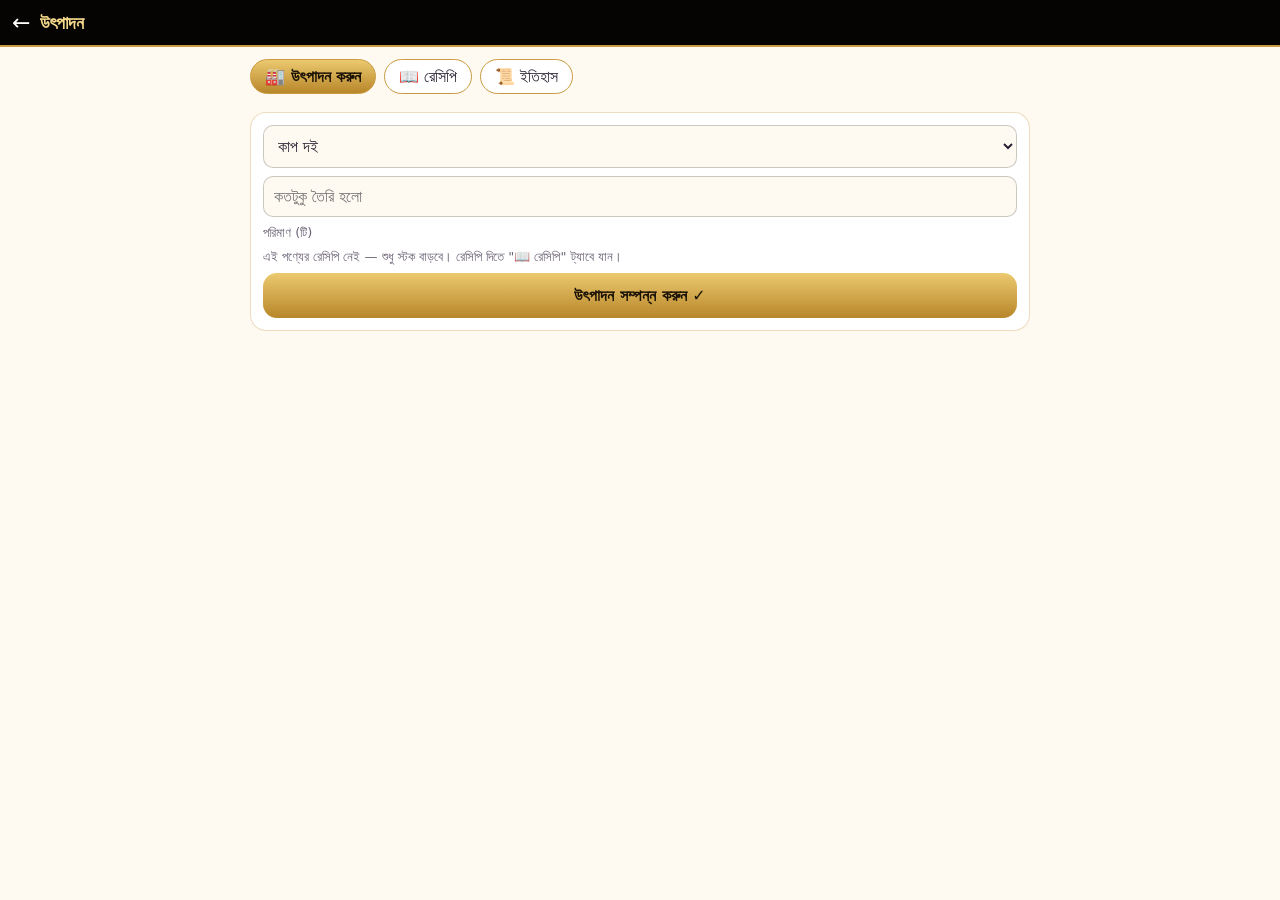
<file: production.html>
<!DOCTYPE html>
<html lang="bn"><head><meta charset="utf-8">
<meta name="viewport" content="width=device-width, initial-scale=1, viewport-fit=cover">
<meta name="theme-color" content="#061119"><link rel="manifest" href="manifest.webmanifest">
<title>উৎপাদন</title>
<style>
:root{--navy:#061119;--gold:#d9a94e;--bg:#fffaf1;--card:#fff;--text:#2a2233;--sub:#6b6275}
@media (prefers-color-scheme:dark){:root{--bg:#171420;--card:#221e2e;--text:#f4eee6;--sub:#a79fb3}}
*{box-sizing:border-box;margin:0;-webkit-tap-highlight-color:transparent}
body{font-family:"Noto Sans Bengali","Hind Siliguri",system-ui,sans-serif;background:var(--bg);color:var(--text);padding-bottom:30px}
.top{background:var(--navy);color:#fff;padding:calc(10px + env(safe-area-inset-top)) 12px 10px;display:flex;align-items:center;gap:10px;position:sticky;top:0;z-index:5}
.top a{color:#fff;text-decoration:none;font-size:22px}.top h1{font-size:18px;flex:1}
.wrap{max-width:800px;margin:auto;padding:10px}
.tabs{display:flex;gap:8px;overflow-x:auto;padding:2px 0 8px}
.tabs button{flex:none;border:1px solid var(--gold);background:var(--card);color:var(--text);border-radius:18px;padding:7px 14px;font:inherit}
.tabs .on{background:var(--gold);color:#222;font-weight:700}
.box{background:var(--card);border-radius:16px;border:1px solid #0001;overflow:hidden;margin-top:10px}
.pad{padding:12px}.pad>*{margin-top:8px}.pad>*:first-child{margin-top:0}
.r{display:flex;gap:10px;align-items:center;padding:10px 12px;border-bottom:1px solid #0001;font-size:14px;width:100%;background:none;border-left:0;border-right:0;border-top:0;color:var(--text);font-family:inherit;text-align:left}
.r:last-child{border:0}.r .n{flex:1}.r small{display:block;color:var(--sub);font-size:12px}.r b{white-space:nowrap}
.bad{color:#c0262d}.good{color:#2e9d5b}.hint{font-size:13px;color:var(--sub)}
input,select{font:inherit;background:var(--bg);color:var(--text);border:1px solid #0003;border-radius:10px;padding:10px;width:100%}
.pay{border:0;border-radius:14px;background:var(--navy);color:#fff;padding:13px 22px;font:inherit;font-weight:700;width:100%}
.pay:disabled{opacity:.4}.link{background:none;border:0;color:#b9852a;font:inherit;text-decoration:underline}
.empty{padding:22px;text-align:center;color:var(--sub)}
dialog{border:0;border-radius:18px;padding:16px;background:var(--card);color:var(--text);width:min(92vw,400px);max-height:85vh;overflow:auto}
dialog>*{margin-top:8px}dialog::backdrop{background:#0006}
.m{display:flex;gap:8px;align-items:center}.m span{flex:1;font-size:14px}.m input{width:110px}.m small{color:var(--sub);width:46px}
.row{display:flex;gap:8px;align-items:center}
#toast{position:fixed;top:70px;left:50%;transform:translateX(-50%);background:#2e9d5b;color:#fff;padding:9px 18px;border-radius:20px;display:none;z-index:99;max-width:90vw;text-align:center}
</style><link rel="stylesheet" href="theme.css"></head><body><script>window.LOC=function(){try{var l=localStorage.getItem('lang');return l==='en'?'en-US':l==='ar'?'ar-u-nu-latn':(localStorage.getItem('rani_en')==='1'?'en-US':'bn-BD')}catch(e){return 'bn-BD'}};
(function(){try{if(localStorage.getItem('rani_secure')!=='1')return;var r=localStorage.getItem('rani_role'),bad='owner,manager'.split(',').indexOf(r)<0,c={};
try{c=JSON.parse(localStorage.getItem('rani_cfg')||'{}')}catch(e){}
var m=+c.idle||0,out=function(){['rani_role','rani_user','rani_uid'].forEach(function(k){localStorage.removeItem(k)});if(parent!==window)parent.postMessage('close','*');else location.replace('index.html')};
if(!bad&&m>0&&Date.now()-(+localStorage.getItem('rani_act')||Date.now())>m*60000){out();return}
if(bad){if(parent!==window)parent.postMessage('close','*');else location.replace('index.html');return}
var t=0;['click','touchstart','keydown'].forEach(function(e){addEventListener(e,function(){var n=Date.now();if(n-t>15000){t=n;localStorage.setItem('rani_act',n)}},true)});localStorage.setItem('rani_act',Date.now());
if(m>0)setInterval(function(){if(Date.now()-(+localStorage.getItem('rani_act')||0)>m*60000)out()},30000)}catch(e){}})()</script><script src="i18n.js"></script>
<div class="top"><a href="index.html" aria-label="Back">←</a><h1>উৎপাদন</h1></div>
<div class="wrap">
 <div class="tabs" id="tabs"><button data-t="make">🏭 উৎপাদন করুন</button><button data-t="rec">📖 রেসিপি</button><button data-t="his">📜 ইতিহাস</button></div>
 <div id="view"></div>
</div><div id="toast"></div>
<dialog id="rd"><b id="rn"></b><div class="hint" id="rh"></div><div id="rl"></div>
 <div class="row"><button class="pay" id="rok" style="width:auto">সংরক্ষণ</button><button class="link" id="rno">বাতিল</button><button class="link" id="rclr" style="margin-left:auto;color:#c0262d">রেসিপি মুছুন</button></div></dialog>
<script>
var $=function(i){return document.getElementById(i)},nb=function(n){return (+n).toLocaleString(LOC(),{maximumFractionDigits:3})},r3=function(x){return Math.round(x*1000)/1000};
var db,T='make',P=[],M=[],L=[],sel='',qty='',cur=null;
function open(){return new Promise(function(res,rej){var r=indexedDB.open('rani',4);
 r.onupgradeneeded=function(){var d=r.result;['products','sales','materials','stocklog','expenses','users'].forEach(function(n){if(!d.objectStoreNames.contains(n))d.createObjectStore(n,{keyPath:'id',autoIncrement:true})})};
 r.onsuccess=function(){res(r.result)};r.onerror=rej})}
function tx(s,m,f){return new Promise(function(res,rej){var t=db.transaction(s,m),st=t.objectStore(s),q=f(st);t.oncomplete=function(){res(q&&q.result)};t.onerror=rej})}
var all=function(s){return tx(s,'readonly',function(st){return st.getAll()})},put=function(s,v){return tx(s,'readwrite',function(st){return st.put(v)})};
function toast(m){var t=$('toast');t.textContent=m;t.style.display='block';setTimeout(function(){t.style.display='none'},2400)}
var UN={kg:'কেজি',l:'লিটার',pc:'টি'};
function fq(u,q){var a=Math.abs(q);if(u==='kg')return a<1?nb(Math.round(q*1000))+' গ্রাম':nb(r3(q))+' কেজি';if(u==='l')return a<1?nb(Math.round(q*1000))+' মিলি':nb(r3(q))+' লিটার';return nb(r3(q))+' টি'}
var mat=function(id){return M.find(function(m){return m.id==id})},prod=function(id){return P.find(function(p){return p.id==id})};
async function load(){P=await all('products');M=await all('materials');L=await all('stocklog');render()}
function need(p,q){return (p.recipe||[]).map(function(l){var m=mat(l.mid);return m?{m:m,n:r3(l.qty*q)}:null}).filter(Boolean)}
function render(){[].forEach.call($('tabs').children,function(b){b.className=b.dataset.t===T?'on':''});
 var v=$('view');
 if(T==='make'){
  if(!P.length){v.innerHTML='<div class="box empty">আগে বিক্রি (POS) থেকে পণ্য যোগ করুন</div>';return}
  if(!sel||!prod(sel))sel=P[0].id;
  v.innerHTML='<div class="box pad"><select id="ps">'+P.map(function(p){return '<option value="'+p.id+'"'+(p.id==sel?' selected':'')+'>'+p.name+'</option>'}).join('')+'</select><input id="pq" type="number" inputmode="decimal" step="any" min="0" placeholder="কতটুকু তৈরি হলো" value="'+qty+'"><div class="hint" id="pu"></div><div id="nd"></div><button class="pay" id="go">উৎপাদন সম্পন্ন করুন ✓</button></div>';
  $('ps').onchange=function(){sel=+this.value;calc()};$('pq').oninput=function(){qty=this.value;calc()};$('go').onclick=done;calc()}
 else if(T==='rec'){v.innerHTML='<div class="box">'+(P.map(function(p){var s=(p.recipe||[]).map(function(l){var m=mat(l.mid);return m?m.name+' '+fq(m.unit,l.qty):''}).filter(Boolean).join(', ');
   return '<button class="r" data-id="'+p.id+'"><div class="n">'+p.name+'<small>'+(s?'১ '+UN[p.unit||'pc']+'-এ: '+s:'রেসিপি দেওয়া নেই')+'</small></div><b>✏️</b></button>'}).join('')||'<div class="empty">কোনো পণ্য নেই</div>')+'</div>';
   [].forEach.call(v.querySelectorAll('.r'),function(b){b.onclick=function(){openRec(prod(b.dataset.id))}})}
 else{var h=L.filter(function(l){return l.type==='prod'}).sort(function(a,b){return b.at-a.at}).slice(0,100);
  v.innerHTML='<div class="box">'+(h.map(function(l){var d=new Date(l.at);return '<div class="r"><div class="n">'+l.name+'<small>'+d.toLocaleDateString(LOC(),{day:'numeric',month:'long'})+' '+d.toLocaleTimeString(LOC(),{hour:'numeric',minute:'2-digit'})+'</small></div><b class="good">+'+fq(l.unit,l.qty)+'</b></div>'}).join('')||'<div class="empty">এখনো কোনো উৎপাদন লেখা হয়নি</div>')+'</div>'}}
function calc(){var p=prod(sel),q=+qty||0;$('pu').textContent='পরিমাণ ('+UN[p.unit||'pc']+')'+(typeof p.stock==='number'?' • এখন স্টক: '+fq(p.unit,p.stock):'');
 var n=need(p,q),h='';
 if(!(p.recipe&&p.recipe.length))h='<div class="hint">এই পণ্যের রেসিপি নেই — শুধু স্টক বাড়বে। রেসিপি দিতে "📖 রেসিপি" ট্যাবে যান।</div>';
 else if(q>0)h='<div class="hint">লাগবে:</div>'+n.map(function(x){var lack=typeof x.m.stock==='number'&&x.m.stock<x.n;return '<div class="row" style="justify-content:space-between;margin-top:4px"><span>'+x.m.name+'</span><span class="'+(lack?'bad':'')+'">'+fq(x.m.unit,x.n)+' <small>(আছে '+(typeof x.m.stock==='number'?fq(x.m.unit,x.m.stock):'—')+')</small>'+(lack?' ❌':'')+'</span></div>'}).join('');
 $('nd').innerHTML=h}
async function done(){var p=prod(sel),q=+qty;if(!(q>0))return toast('পরিমাণ লিখুন');var n=need(p,q);
 var lack=n.filter(function(x){return typeof x.m.stock==='number'&&x.m.stock<x.n});
 if(lack.length&&!confirm('উপকরণ কম আছে ('+lack.map(function(x){return x.m.name}).join(', ')+'), তবুও করবেন?'))return;
 var now=Date.now();p.stock=r3((typeof p.stock==='number'?p.stock:0)+q);await put('products',p);
 await put('stocklog',{at:now,type:'prod',store:'products',pid:p.id,name:p.name,qty:q,unit:p.unit,after:p.stock,note:'উৎপাদন'});
 for(var i=0;i<n.length;i++){var m=n[i].m;if(typeof m.stock!=='number')continue;m.stock=r3(m.stock-n[i].n);await put('materials',m);
  await put('stocklog',{at:now,type:'use',store:'materials',pid:m.id,name:m.name,qty:-n[i].n,unit:m.unit,after:m.stock,note:p.name+' উৎপাদনে'})}
 qty='';toast('উৎপাদন সংরক্ষিত ✓ '+p.name+' +'+fq(p.unit,q));await load()}
function openRec(p){cur=p;$('rn').textContent=p.name+' — রেসিপি';$('rh').textContent='১ '+UN[p.unit||'pc']+' তৈরিতে কোন উপকরণ কতটুকু লাগে (ব্যবহার না হলে ফাঁকা রাখুন)';
 $('rl').innerHTML=M.length?M.map(function(m){var l=(p.recipe||[]).find(function(x){return x.mid==m.id});return '<div class="m"><span>'+m.name+'</span><input type="number" inputmode="decimal" step="any" min="0" data-m="'+m.id+'" value="'+(l?l.qty:'')+'"><small>'+UN[m.unit]+'</small></div>'}).join(''):'<div class="hint">আগে "স্টক ব্যবস্থাপনা → 🧂 উপকরণ" থেকে উপকরণ যোগ করুন।</div>';
 $('rd').showModal()}
$('rok').onclick=async function(){var r=[];[].forEach.call($('rl').querySelectorAll('input'),function(i){if(i.value!==''&&+i.value>0)r.push({mid:+i.dataset.m,qty:+i.value})});
 cur.recipe=r;await put('products',cur);$('rd').close();load()};
$('rclr').onclick=async function(){cur.recipe=[];await put('products',cur);$('rd').close();load()};$('rno').onclick=function(){$('rd').close()};
$('tabs').onclick=function(e){if(e.target.dataset.t){T=e.target.dataset.t;render()}};
(async function(){db=await open();await load();if('serviceWorker' in navigator)navigator.serviceWorker.register('sw.js').catch(function(){})})();
</script></body></html>
</file>
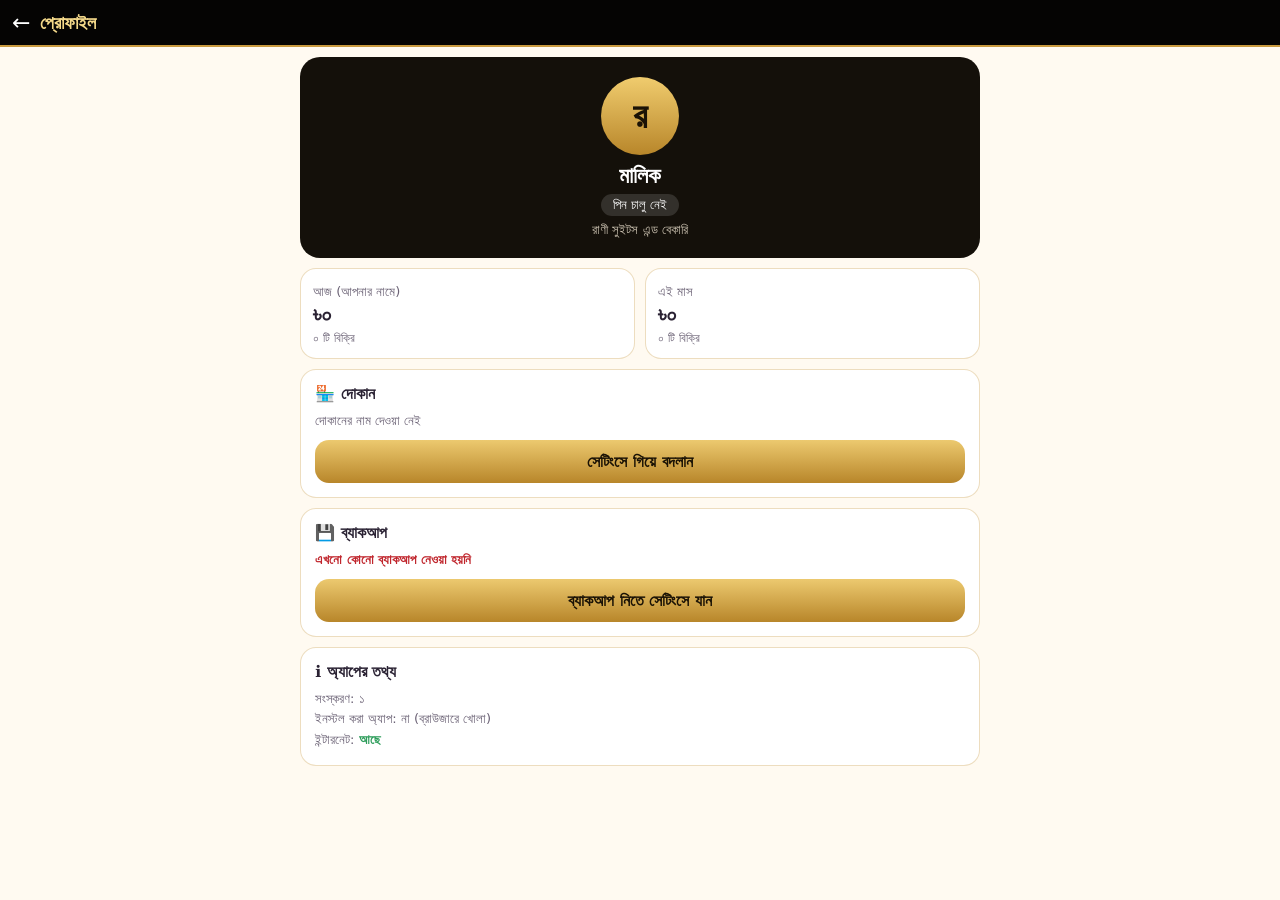
<file: profile.html>
<!DOCTYPE html>
<html lang="bn"><head><meta charset="utf-8">
<meta name="viewport" content="width=device-width, initial-scale=1, viewport-fit=cover">
<meta name="theme-color" content="#061119"><link rel="manifest" href="manifest.webmanifest">
<title>প্রোফাইল</title>
<style>
:root{--navy:#061119;--gold:#d9a94e;--bg:#fffaf1;--card:#fff;--text:#2a2233;--sub:#6b6275}
@media (prefers-color-scheme:dark){:root{--bg:#171420;--card:#221e2e;--text:#f4eee6;--sub:#a79fb3}}
*{box-sizing:border-box;margin:0;-webkit-tap-highlight-color:transparent}
body{font-family:"Noto Sans Bengali","Hind Siliguri",system-ui,sans-serif;background:var(--bg);color:var(--text);padding-bottom:30px}
.top{background:var(--navy);color:#fff;padding:calc(10px + env(safe-area-inset-top)) 12px 10px;display:flex;align-items:center;gap:10px;position:sticky;top:0;z-index:5}
.top a{color:#fff;text-decoration:none;font-size:22px}.top h1{font-size:18px;flex:1}
.wrap{max-width:700px;margin:auto;padding:10px}
.hero{background:var(--navy);color:#fff;border-radius:20px;padding:20px;text-align:center;margin-bottom:10px}
.av{width:78px;height:78px;border-radius:50%;background:var(--gold);color:#222;display:grid;place-items:center;font-size:36px;font-weight:800;margin:0 auto 8px}
.nm{font-size:22px;font-weight:700}.rl{display:inline-block;background:#ffffff22;border-radius:12px;padding:3px 12px;font-size:13px;margin-top:6px}.sp{font-size:13px;color:#cfc5b4;margin-top:6px}
.cards{display:grid;grid-template-columns:1fr 1fr;gap:10px;margin-bottom:10px}
.c{background:var(--card);border-radius:16px;padding:12px;border:1px solid #0001}.c span{font-size:13px;color:var(--sub)}.c b{display:block;font-size:22px;margin-top:2px}.c small{color:var(--sub);font-size:12px}
.sec{background:var(--card);border-radius:16px;border:1px solid #0001;padding:14px;margin-bottom:10px}
.sec h2{font-size:16px;margin-bottom:8px}.sec>*{margin-top:8px}.sec>h2{margin-top:0}
.hint{font-size:13px;color:var(--sub);line-height:1.6}
input{font:inherit;background:var(--bg);color:var(--text);border:1px solid #0003;border-radius:10px;padding:10px;width:100%}
.b{border:0;border-radius:14px;background:var(--navy);color:#fff;padding:12px;font:inherit;font-weight:700;width:100%}.b.g{background:var(--gold);color:#222}.b.r{background:#c0262d}
.ok{color:#2e9d5b;font-weight:700}.bad{color:#c0262d;font-weight:700}
#toast{position:fixed;top:70px;left:50%;transform:translateX(-50%);background:#2e9d5b;color:#fff;padding:9px 18px;border-radius:20px;display:none;z-index:99}
</style><link rel="stylesheet" href="theme.css"></head><body><script>window.LOC=function(){try{var l=localStorage.getItem('lang');return l==='en'?'en-US':l==='ar'?'ar-u-nu-latn':(localStorage.getItem('rani_en')==='1'?'en-US':'bn-BD')}catch(e){return 'bn-BD'}};
(function(){try{if(localStorage.getItem('rani_secure')!=='1')return;var r=localStorage.getItem('rani_role'),bad='owner,manager,cashier'.split(',').indexOf(r)<0,c={};
try{c=JSON.parse(localStorage.getItem('rani_cfg')||'{}')}catch(e){}
var m=+c.idle||0,out=function(){['rani_role','rani_user','rani_uid'].forEach(function(k){localStorage.removeItem(k)});if(parent!==window)parent.postMessage('close','*');else location.replace('index.html')};
if(!bad&&m>0&&Date.now()-(+localStorage.getItem('rani_act')||Date.now())>m*60000){out();return}
if(bad){if(parent!==window)parent.postMessage('close','*');else location.replace('index.html');return}
var t=0;['click','touchstart','keydown'].forEach(function(e){addEventListener(e,function(){var n=Date.now();if(n-t>15000){t=n;localStorage.setItem('rani_act',n)}},true)});localStorage.setItem('rani_act',Date.now());
if(m>0)setInterval(function(){if(Date.now()-(+localStorage.getItem('rani_act')||0)>m*60000)out()},30000)}catch(e){}})()</script><script src="i18n.js"></script><div class="top"><a href="index.html" aria-label="Back">←</a><h1>প্রোফাইল</h1></div>
<div class="wrap">
 <div class="hero"><div class="av" id="av">?</div><div class="nm" id="nm"></div><div class="rl" id="rl"></div><div class="sp" id="sp"></div></div>
 <div class="cards"><div class="c"><span>আজ (আপনার নামে)</span><b id="t1">৳০</b><small id="c1"></small></div><div class="c"><span>এই মাস</span><b id="t2">৳০</b><small id="c2"></small></div></div>
 <div class="sec" id="pinsec"><h2>🔑 আমার পিন বদলান</h2>
  <input id="op" type="password" inputmode="numeric" maxlength="6" placeholder="এখনকার পিন"><input id="np" type="password" inputmode="numeric" maxlength="6" placeholder="নতুন পিন (৪–৬ সংখ্যা)"><input id="np2" type="password" inputmode="numeric" maxlength="6" placeholder="নতুন পিন আবার"><button class="b g" id="pb">পিন বদলান</button></div>
 <div class="sec"><h2>🏪 দোকান</h2><div id="shop" class="hint"></div><button class="b" id="shopb" style="display:none">সেটিংসে গিয়ে বদলান</button></div>
 <div class="sec" id="bksec"><h2>💾 ব্যাকআপ</h2><div id="bk" class="hint"></div><button class="b" id="bkb">ব্যাকআপ নিতে সেটিংসে যান</button></div>
 <div class="sec"><h2>ℹ️ অ্যাপের তথ্য</h2><div class="hint" id="info"></div></div>
 <button class="b r" id="lo">🚪 লগ আউট</button>
</div><div id="toast"></div>

<script>
var $=function(i){return document.getElementById(i)},nb=function(n){return (+n).toLocaleString(LOC(),{maximumFractionDigits:2})},tk=function(n){return '৳'+nb(Math.round(n*100)/100)},RL={owner:'মালিক',manager:'ম্যানেজার',cashier:'ক্যাশিয়ার'};
var db,U=[],secure=localStorage.getItem('rani_secure')==='1',uname=localStorage.getItem('rani_user')||"",role=localStorage.getItem('rani_role')||"",uid=localStorage.getItem('rani_uid');
function toast(m){var t=$('toast');t.textContent=m;t.style.display='block';setTimeout(function(){t.style.display='none'},2200)}
function nav(u){if(parent!==window)parent.postMessage('close','*');else location.href=u}
function open(){return new Promise(function(res,rej){var r=indexedDB.open('rani',4);
 r.onupgradeneeded=function(){var d=r.result;['products','sales','materials','stocklog','expenses','users'].forEach(function(n){if(!d.objectStoreNames.contains(n))d.createObjectStore(n,{keyPath:'id',autoIncrement:true})})};
 r.onsuccess=function(){res(r.result)};r.onerror=rej})}
var all=function(s){return new Promise(function(r){var q=db.transaction(s).objectStore(s).getAll();q.onsuccess=function(){r(q.result)}})};
async function H(s){try{var b=await crypto.subtle.digest('SHA-256',new TextEncoder().encode('rani|'+s));return Array.prototype.map.call(new Uint8Array(b),function(x){return ('0'+x.toString(16)).slice(-2)}).join("")}catch(e){var h=5381;for(var i=0;i<s.length;i++)h=((h*33)^s.charCodeAt(i))>>>0;return 'f'+h}}
function shop(){try{return JSON.parse(localStorage.getItem('rani_shop')||'{}')}catch(e){return {}}}
function paint(){
 $('av').textContent=(secure&&uname?uname:'র').charAt(0);$('nm').textContent=secure&&uname?uname:'মালিক';
 $('rl').textContent=secure?(RL[role]||""):'পিন চালু নেই';
 var s=shop();$('sp').textContent=s.name||'রাণী সুইটস এন্ড বেকারি';
 $('shop').innerHTML=(s.name?'<b>'+s.name+'</b><br>':'<span class="hint">দোকানের নাম দেওয়া নেই</span><br>')+(s.phone?'📞 '+s.phone+'<br>':"")+(s.addr?'📍 '+s.addr:"");
 var canSet=!secure||role==='owner';$('shopb').style.display=canSet?'block':'none';$('bksec').style.display=canSet?'block':'none';
 $('pinsec').style.display=secure&&uid?'block':'none';$('lo').style.display=secure?'block':'none';
 var t=+localStorage.getItem('rani_lastbackup')||0,d=Math.floor((Date.now()-t)/864e5);
 $('bk').innerHTML=t?'শেষ ব্যাকআপ: <span class="'+(d>7?'bad':'ok')+'">'+new Date(t).toLocaleDateString(LOC(),{day:'numeric',month:'long',year:'numeric'})+'</span>':'<span class="bad">এখনো কোনো ব্যাকআপ নেওয়া হয়নি</span>';
 var st=(window.matchMedia&&matchMedia('(display-mode: standalone)').matches)||navigator.standalone;
 $('info').innerHTML='সংস্করণ: ১<br>ইনস্টল করা অ্যাপ: '+(st?'<span class="ok">হ্যাঁ</span>':'না (ব্রাউজারে খোলা)')+'<br>ইন্টারনেট: '+(navigator.onLine?'<span class="ok">আছে</span>':'<span class="bad">নেই — অফলাইনে চলছে</span>')}
async function stats(){var S=await all('sales'),now=new Date(),a=new Date(now.getFullYear(),now.getMonth(),now.getDate()).getTime(),m=new Date(now.getFullYear(),now.getMonth(),1).getTime(),t1=0,c1=0,t2=0,c2=0;
 S.forEach(function(s){if(secure&&uname&&s.by!==uname)return;if(s.at>=m){t2+=s.total;c2++}if(s.at>=a){t1+=s.total;c1++}});
 $('t1').textContent=tk(t1);$('c1').textContent=nb(c1)+' টি বিক্রি';$('t2').textContent=tk(t2);$('c2').textContent=nb(c2)+' টি বিক্রি'}
$('pb').onclick=async function(){var me=U.find(function(x){return x.id==uid});if(!me)return toast('ব্যবহারকারী পাওয়া যায়নি');
 if(await H(me.salt+$('op').value)!==me.h)return toast('এখনকার পিন ভুল');
 var n=$('np').value;if(!/^\d{4,6}$/.test(n))return toast('নতুন পিন ৪ থেকে ৬ ইংরেজি সংখ্যার হতে হবে');if(n!==$('np2').value)return toast('দুই পিন মিলছে না');
 me.h=await H(me.salt+n);await new Promise(function(r){var t=db.transaction('users','readwrite');t.objectStore('users').put(me);t.oncomplete=r});
 $('op').value=$('np').value=$('np2').value="";toast('পিন বদলানো হয়েছে ✓')};
$('shopb').onclick=function(){nav('settings.html')};$('bkb').onclick=function(){nav('settings.html')};
$('lo').onclick=function(){['rani_role','rani_user','rani_uid'].forEach(function(k){localStorage.removeItem(k)});nav('index.html')};
(async function(){paint();try{db=await open();U=await all('users');await stats()}catch(e){}
 if('serviceWorker' in navigator)navigator.serviceWorker.register('sw.js').catch(function(){})})();
</script></body></html>
</file>
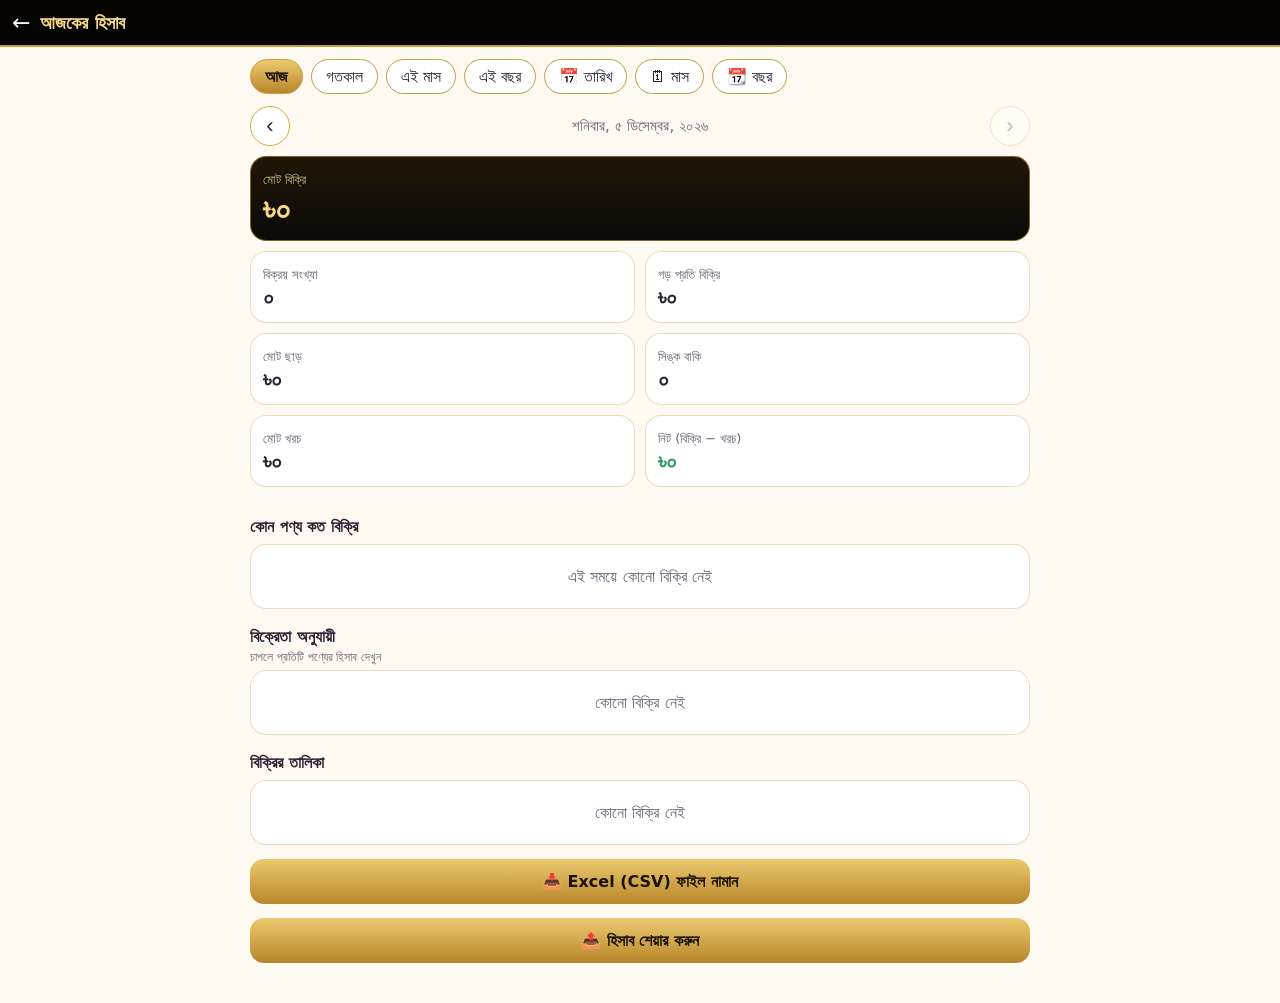
<file: report.html>
<!DOCTYPE html>
<html lang="bn"><head><meta charset="utf-8">
<meta name="viewport" content="width=device-width, initial-scale=1, viewport-fit=cover">
<meta name="theme-color" content="#061119"><link rel="manifest" href="manifest.webmanifest">
<title>আজকের হিসাব</title>
<style>
:root{--navy:#061119;--gold:#d9a94e;--bg:#fffaf1;--card:#fff;--text:#2a2233;--sub:#6b6275}
@media (prefers-color-scheme:dark){:root{--bg:#171420;--card:#221e2e;--text:#f4eee6;--sub:#a79fb3}}
*{box-sizing:border-box;margin:0;-webkit-tap-highlight-color:transparent}
body{font-family:"Noto Sans Bengali","Hind Siliguri",system-ui,sans-serif;background:var(--bg);color:var(--text);padding-bottom:30px}
.top{background:var(--navy);color:#fff;padding:calc(10px + env(safe-area-inset-top)) 12px 10px;display:flex;align-items:center;gap:10px;position:sticky;top:0;z-index:5}
.top a{color:#fff;text-decoration:none;font-size:22px}.top h1{font-size:18px;flex:1}
.wrap{max-width:800px;margin:auto;padding:10px}
.tabs{display:flex;gap:8px;overflow-x:auto;padding:2px 0 8px;align-items:center}
.tabs button,.tabs label{flex:none;border:1px solid var(--gold);background:var(--card);color:var(--text);border-radius:18px;padding:7px 14px;font:inherit;position:relative}
.tabs .on{background:var(--gold);color:#222;font-weight:700}
.tabs input{position:absolute;inset:0;opacity:0;width:100%;font-size:16px}
.date{display:flex;align-items:center;justify-content:space-between;gap:8px;color:var(--sub);font-size:15px;margin:4px 0 10px;text-align:center}.date button{width:40px;height:40px;border-radius:50%;border:1px solid var(--gold);background:var(--card);color:var(--text);font-size:22px;line-height:1}.date button:disabled{opacity:.3}
.cards{display:grid;grid-template-columns:1fr 1fr;gap:10px}
.c{background:var(--card);border-radius:16px;padding:12px;border:1px solid #0001}.c span{font-size:13px;color:var(--sub)}.c b{display:block;font-size:22px;margin-top:2px}
.c.big{grid-column:1/-1;background:var(--navy);color:#fff}.c.big span{color:#cfc5b4}.c.big b{font-size:32px;color:var(--gold)}
h2{font-size:16px;margin:18px 0 8px}
.box{background:var(--card);border-radius:16px;border:1px solid #0001;overflow:hidden}
.r{display:flex;gap:8px;align-items:center;padding:10px 12px;border-bottom:1px solid #0001;font-size:14px}.r:last-child{border:0}
.r .n{flex:1}.r small{display:block;color:var(--sub);font-size:12px}.r b{white-space:nowrap}
.bar{height:6px;border-radius:3px;background:var(--gold);margin-top:4px}
.good{color:#2e9d5b}.bad{color:#c0262d}.sd summary{list-style:none;display:flex;gap:8px;align-items:center;padding:10px 12px;cursor:pointer}.sd summary::-webkit-details-marker{display:none}.sd summary .n{flex:1}.sd summary small{display:block;color:var(--sub);font-size:12px}.sd[open] summary{background:#d9a94e22}.sd+.sd{border-top:1px solid #0001}.si{display:flex;justify-content:space-between;gap:8px;padding:6px 12px 6px 26px;font-size:13px;border-top:1px dashed #0002}.si b{white-space:nowrap}.hl{display:grid;grid-template-columns:repeat(3,1fr);gap:8px;margin-top:12px}.hl>div{background:var(--card);border:1px solid #0001;border-radius:14px;padding:8px;text-align:center;min-width:0}.hl small{display:block;font-size:11px;color:var(--sub)}.hl b{display:block;font-size:14px;overflow:hidden;text-overflow:ellipsis;white-space:nowrap}.hl span{font-size:12px;color:#2e9d5b;font-weight:700}.hintx{font-size:12px;color:var(--sub);margin:-4px 0 6px}.tabs select{position:absolute;inset:0;opacity:0;width:100%;font-size:16px}
.empty{padding:22px;text-align:center;color:var(--sub)}
.share{width:100%;margin-top:14px;border:0;border-radius:14px;background:var(--navy);color:#fff;padding:13px;font:inherit;font-weight:700}
#toast{position:fixed;top:70px;left:50%;transform:translateX(-50%);background:#2e9d5b;color:#fff;padding:9px 18px;border-radius:20px;display:none;z-index:99}
</style><link rel="stylesheet" href="theme.css"></head><body><script>window.LOC=function(){try{var l=localStorage.getItem('lang');return l==='en'?'en-US':l==='ar'?'ar-u-nu-latn':(localStorage.getItem('rani_en')==='1'?'en-US':'bn-BD')}catch(e){return 'bn-BD'}};
(function(){try{if(localStorage.getItem('rani_secure')!=='1')return;var r=localStorage.getItem('rani_role'),bad='owner,manager'.split(',').indexOf(r)<0,c={};
try{c=JSON.parse(localStorage.getItem('rani_cfg')||'{}')}catch(e){}
var m=+c.idle||0,out=function(){['rani_role','rani_user','rani_uid'].forEach(function(k){localStorage.removeItem(k)});if(parent!==window)parent.postMessage('close','*');else location.replace('index.html')};
if(!bad&&m>0&&Date.now()-(+localStorage.getItem('rani_act')||Date.now())>m*60000){out();return}
if(bad){if(parent!==window)parent.postMessage('close','*');else location.replace('index.html');return}
var t=0;['click','touchstart','keydown'].forEach(function(e){addEventListener(e,function(){var n=Date.now();if(n-t>15000){t=n;localStorage.setItem('rani_act',n)}},true)});localStorage.setItem('rani_act',Date.now());
if(m>0)setInterval(function(){if(Date.now()-(+localStorage.getItem('rani_act')||0)>m*60000)out()},30000)}catch(e){}})()</script><script src="i18n.js"></script>
<div class="top"><a href="index.html" aria-label="Back">←</a><h1>আজকের হিসাব</h1></div>
<div class="wrap">
 <div class="tabs" id="tabs"><button data-m="today">আজ</button><button data-m="yest">গতকাল</button><button data-m="month">এই মাস</button><button data-m="year">এই বছর</button><label id="dl">📅 তারিখ<input type="date" id="dp"></label><label id="ml">🗓 মাস<input type="month" id="mp"></label><label id="yl">📆 বছর<select id="yp"></select></label></div>
 <div class="date"><button id="pv" aria-label="আগে">‹</button><span id="dtxt"></span><button id="nx" aria-label="পরে">›</button></div>
 <div class="cards" id="cards"></div>
 <div class="hl" id="hl"></div>
 <h2 id="h1">কোন পণ্য কত বিক্রি</h2><div class="box" id="items"></div>
 <h2>বিক্রেতা অনুযায়ী</h2><div class="hintx">চাপলে প্রতিটি পণ্যের হিসাব দেখুন</div><div class="box" id="sell"></div>
 <h2 id="h2">বিক্রির তালিকা</h2><div class="box" id="list"></div>
 <button class="share" id="csv" style="background:var(--gold);color:#222">📥 Excel (CSV) ফাইল নামান</button>
 <button class="share" id="share">📤 হিসাব শেয়ার করুন</button>
</div><div id="toast"></div>
<script>
var $=function(i){return document.getElementById(i)},nb=function(n){return (+n).toLocaleString(LOC(),{maximumFractionDigits:2})},tk=function(n){return '৳'+nb(Math.round(n*100)/100)};
var mode='day',cur=new Date(),sales=[],exps=[],summary='',curS=[],curLabel='';
var v=new URLSearchParams(location.search).get('v');if(v==='month'||v==='year')mode=v;
function ymd(d){return d.getFullYear()+'-'+String(d.getMonth()+1).padStart(2,'0')+'-'+String(d.getDate()).padStart(2,'0')}
function open(){return new Promise(function(res,rej){var r=indexedDB.open('rani',4);
 r.onupgradeneeded=function(){var d=r.result;['products','sales','materials','stocklog','expenses','users'].forEach(function(n){if(!d.objectStoreNames.contains(n))d.createObjectStore(n,{keyPath:'id',autoIncrement:true})})};
 r.onsuccess=function(){res(r.result)};r.onerror=rej})}
function qtxt(u,q){return u==='kg'?(q<1?nb(Math.round(q*1000))+' গ্রাম':nb(Math.round(q*1000)/1000)+' কেজি'):nb(q)+' টি'}
function toast(m){var t=$('toast');t.textContent=m;t.style.display='block';setTimeout(function(){t.style.display='none'},1800)}
function fillYears(){var ys={};ys[new Date().getFullYear()]=1;sales.forEach(function(s){ys[new Date(s.at).getFullYear()]=1});exps.forEach(function(x){ys[new Date(x.at).getFullYear()]=1});$('yp').innerHTML=Object.keys(ys).sort().reverse().map(function(y){return '<option>'+y+'</option>'}).join('')}
function shopName(){try{return JSON.parse(localStorage.getItem('rani_shop')||'{}').name||'রাণী সুইটস এন্ড বেকারি'}catch(e){return 'রাণী সুইটস এন্ড বেকারি'}}
function render(){
 var a,b,label;
 if(mode==='year'){a=new Date(cur.getFullYear(),0,1);b=new Date(cur.getFullYear()+1,0,1);label=String(cur.getFullYear())}
 else if(mode==='month'){a=new Date(cur.getFullYear(),cur.getMonth(),1);b=new Date(cur.getFullYear(),cur.getMonth()+1,1);label=a.toLocaleDateString(LOC(),{month:'long',year:'numeric'})}
 else{a=new Date(cur.getFullYear(),cur.getMonth(),cur.getDate());b=new Date(a.getTime()+864e5);b=new Date(a.getFullYear(),a.getMonth(),a.getDate()+1);label=a.toLocaleDateString(LOC(),{weekday:'long',day:'numeric',month:'long',year:'numeric'})}
 $('dtxt').textContent=label;
 var now=new Date(),cy=cur.getFullYear()===now.getFullYear(),cm=cy&&cur.getMonth()===now.getMonth(),tdy=ymd(now),yst=ymd(new Date(Date.now()-864e5)),k=ymd(cur);$('dp').value=k;$('mp').value=k.slice(0,7);
 [].forEach.call($('tabs').children,function(e){var m=e.dataset&&e.dataset.m,on=(m==='month'&&mode==='month'&&cm)||(m==='year'&&mode==='year'&&cy)||(mode==='day'&&((m==='today'&&k===tdy)||(m==='yest'&&k===yst)));if(e.tagName==='BUTTON')e.className=on?'on':'';});
 $('dl').className=(mode==='day'&&k!==tdy&&k!==yst)?'on':'';$('ml').className=(mode==='month'&&!cm)?'on':'';$('yl').className=(mode==='year'&&!cy)?'on':'';$('yp').value=cur.getFullYear();$('nx').disabled=mode==='year'?(cy||cur.getFullYear()>now.getFullYear()):mode==='month'?(cm||cur>now):k>=tdy;
 var S=sales.filter(function(s){return s.at>=a.getTime()&&s.at<b.getTime()}).sort(function(x,y){return y.at-x.at});
 var tot=0,disc=0,pend=0,P={};
 S.forEach(function(s){tot+=s.total;disc+=s.discount||0;if(!s.synced)pend++;(s.items||[]).forEach(function(i){var key=i.name+'|'+i.unit,o=P[key]=P[key]||{name:i.name,unit:i.unit,q:0,amt:0};o.q+=i.qty;o.amt+=i.price*i.qty})});
 $('cards').innerHTML='<div class="c big"><span>'+(mode==='year'?'এই বছরের মোট বিক্রি':mode==='month'?'এই মাসের মোট বিক্রি':'মোট বিক্রি')+'</span><b>'+tk(tot)+'</b></div><div class="c"><span>বিক্রয় সংখ্যা</span><b>'+nb(S.length)+'</b></div><div class="c"><span>গড় প্রতি বিক্রি</span><b>'+tk(S.length?tot/S.length:0)+'</b></div><div class="c"><span>মোট ছাড়</span><b>'+tk(disc)+'</b></div><div class="c"><span>সিঙ্ক বাকি</span><b>'+nb(pend)+'</b></div>';
 var E=exps.filter(function(x){return x.at>=a.getTime()&&x.at<b.getTime()}),ex=0;E.forEach(function(x){ex+=x.amount});
 var arr=Object.keys(P).map(function(x){return P[x]}).sort(function(x,y){return y.amt-x.amt}),mx=arr.length?arr[0].amt:1;
 $('cards').innerHTML+='<div class="c"><span>মোট খরচ</span><b>'+tk(ex)+'</b></div><div class="c"><span>নিট (বিক্রি − খরচ)</span><b class="'+(tot-ex<0?'bad':'good')+'">'+tk(tot-ex)+'</b></div>';
 curS=S;curLabel=label;
 var SB={};S.forEach(function(s){var k=s.by||'অজানা',o=SB[k]=SB[k]||{t:0,c:0,d:0,I:{}};o.t+=s.total;o.c++;o.d+=s.discount||0;(s.items||[]).forEach(function(i){var kk=i.name+'|'+i.unit;o.I[kk]=o.I[kk]||{n:i.name,u:i.unit,q:0,m:0};o.I[kk].q+=i.qty;o.I[kk].m+=i.price*i.qty})});
 var sk=Object.keys(SB).sort(function(x,y){return SB[y].t-SB[x].t});
 $('sell').innerHTML=sk.map(function(k){var o=SB[k],its=Object.keys(o.I).map(function(z){return o.I[z]}).sort(function(x,y){return y.m-x.m});
  return '<details class="sd"><summary><div class="n">'+k+'<small>'+nb(o.c)+' টি বিক্রি</small></div><b>'+tk(o.t)+'</b></summary>'+its.map(function(x){return '<div class="si"><span>'+x.n+' • '+qtxt(x.u,x.q)+'</span><b>'+tk(x.m)+'</b></div>'}).join('')+(o.d?'<div class="si"><span>ছাড়</span><b>−'+tk(o.d)+'</b></div>':'')+'</details>'}).join("")||'<div class="empty">কোনো বিক্রি নেই</div>';
 var sellTxt=sk.map(function(k){return k+' — '+tk(SB[k].t)}).join('\n');
 var hl="";
 if(S.length&&mode!=='day'){var bestP=arr[0],bs=sk[0],M={};
  S.forEach(function(s){var d=new Date(s.at),key=mode==='year'?d.getMonth():d.getDate();M[key]=(M[key]||0)+s.total});
  var bk=Object.keys(M).sort(function(x,y){return M[y]-M[x]})[0],bl=mode==='year'?new Date(cur.getFullYear(),+bk,1).toLocaleDateString(LOC(),{month:'long'}):new Date(cur.getFullYear(),cur.getMonth(),+bk).toLocaleDateString(LOC(),{day:'numeric',month:'short'});
  hl='<div><small>'+(mode==='year'?'সেরা মাস':'সেরা দিন')+'</small><b>'+bl+'</b><span>'+tk(M[bk])+'</span></div><div><small>সেরা বিক্রেতা</small><b>'+bs+'</b><span>'+tk(SB[bs].t)+'</span></div><div><small>সেরা পণ্য</small><b>'+bestP.name+'</b><span>'+tk(bestP.amt)+'</span></div>'}
 $('hl').innerHTML=hl;
 $('items').innerHTML=arr.map(function(o){return '<div class="r"><div class="n">'+o.name+'<small>'+qtxt(o.unit,o.q)+'</small><div class="bar" style="width:'+Math.max(4,o.amt/mx*100)+'%"></div></div><b>'+tk(o.amt)+'</b></div>'}).join('')||'<div class="empty">এই সময়ে কোনো বিক্রি নেই</div>';
 var lines=[];
 if(mode==='year'){var MM=[];for(var q=0;q<12;q++)MM.push({t:0,c:0,e:0});S.forEach(function(s){var o=MM[new Date(s.at).getMonth()];o.t+=s.total;o.c++});E.forEach(function(x){MM[new Date(x.at).getMonth()].e+=x.amount});
  $('h2').textContent='মাস অনুযায়ী বিক্রি';
  $('list').innerHTML=MM.map(function(o,q){return '<div class="r" style="'+(o.c||o.e?'':'opacity:.45')+'"><div class="n">'+new Date(cur.getFullYear(),q,1).toLocaleDateString(LOC(),{month:'long'})+'<small>'+nb(o.c)+' টি বিক্রি • খরচ '+tk(o.e)+'</small></div><b>'+tk(o.t)+'</b></div>'}).join('')}
 else if(mode==='month'){var D={};S.forEach(function(s){var d=ymd(new Date(s.at)),o=D[d]=D[d]||{t:0,c:0,d:new Date(s.at)};o.t+=s.total;o.c++});
  $('h2').textContent='দিন অনুযায়ী বিক্রি';
  $('list').innerHTML=Object.keys(D).sort().reverse().map(function(d){var o=D[d];return '<div class="r"><div class="n">'+o.d.toLocaleDateString(LOC(),{weekday:'short',day:'numeric',month:'long'})+'<small>'+nb(o.c)+' টি বিক্রি</small></div><b>'+tk(o.t)+'</b></div>'}).join('')||'<div class="empty">কোনো বিক্রি নেই</div>'}
 else{$('h2').textContent='বিক্রির তালিকা';
  $('list').innerHTML=S.map(function(s){var t=new Date(s.at).toLocaleTimeString(LOC(),{hour:'numeric',minute:'2-digit'});
   return '<div class="r"><div class="n">'+t+' '+(s.synced?'✓':'⏳')+(s.by?' • '+s.by:'')+'<small>'+(s.items||[]).map(function(i){return i.name+' '+qtxt(i.unit,i.qty)}).join(', ')+(s.discount?' • ছাড় '+tk(s.discount):'')+'</small></div><b>'+tk(s.total)+'</b></div>'}).join('')||'<div class="empty">কোনো বিক্রি নেই</div>'}
 summary=shopName()+'\n'+label+'\nমোট বিক্রি: '+tk(tot)+'\nবিক্রয় সংখ্যা: '+nb(S.length)+'\nছাড়: '+tk(disc)+'\nখরচ: '+tk(ex)+'\nনিট: '+tk(tot-ex)+'\n\n'+arr.map(function(o){return o.name+' — '+qtxt(o.unit,o.q)+' — '+tk(o.amt)}).join('\n')+(sellTxt?'\n\nবিক্রেতা:\n'+sellTxt:"")}
$('tabs').onclick=function(e){var m=e.target.dataset&&e.target.dataset.m;if(!m)return;
 if(m==='year'){mode='year';cur=new Date()}else if(m==='month'){mode='month';cur=new Date()}else{mode='day';cur=m==='yest'?new Date(Date.now()-864e5):new Date()}render()};
$('dp').onchange=function(e){if(!e.target.value)return;var p=e.target.value.split('-');cur=new Date(+p[0],+p[1]-1,+p[2]);mode='day';render()};
$('yp').onchange=function(){cur=new Date(+this.value,0,1);mode='year';render()};
$('mp').onchange=function(e){if(!e.target.value)return;var p=e.target.value.split('-');cur=new Date(+p[0],+p[1]-1,1);mode='month';render()};
function step(n){cur=mode==='year'?new Date(cur.getFullYear()+n,0,1):mode==='month'?new Date(cur.getFullYear(),cur.getMonth()+n,1):new Date(cur.getFullYear(),cur.getMonth(),cur.getDate()+n);render()}
$('pv').onclick=function(){step(-1)};$('nx').onclick=function(){step(1)};
$('csv').onclick=function(){var rows=[['Date','Salesman','Item','Quantity','Rate P U','Amount','Unit']];
 curS.slice().sort(function(a,b){return a.at-b.at}).forEach(function(s){var d=ymd(new Date(s.at));(s.items||[]).forEach(function(i){rows.push([d,s.by||"",i.name,i.qty,i.price,Math.round(i.price*i.qty*100)/100,i.unit==='kg'?'kg':'pcs'])});if(s.discount)rows.push([d,s.by||"",'ছাড় (Discount)',1,-s.discount,-s.discount,""])});
 var csv='\ufeff'+rows.map(function(r){return r.map(function(v){v=String(v);return /[",\n]/.test(v)?'"'+v.replace(/"/g,'""')+'"':v}).join(',')}).join('\r\n');
 var b=new Blob([csv],{type:'text/csv;charset=utf-8'}),a=document.createElement('a');a.href=URL.createObjectURL(b);a.download='rani-sales-'+ymd(cur).slice(0,mode==='year'?4:mode==='month'?7:10)+'.csv';document.body.appendChild(a);a.click();setTimeout(function(){URL.revokeObjectURL(a.href);a.remove()},2000);toast('ফাইল নামানো হয়েছে ✓ (ডাউনলোড ফোল্ডার দেখুন)')};
$('share').onclick=function(){if(navigator.share)navigator.share({text:TR(summary)}).catch(function(){});
 else if(navigator.clipboard)navigator.clipboard.writeText(TR(summary)).then(function(){toast('হিসাব কপি হয়েছে ✓')});else toast('শেয়ার সম্ভব হয়নি')};
(async function(){var db=await open();sales=await new Promise(function(r){var q=db.transaction('sales').objectStore('sales').getAll();q.onsuccess=function(){r(q.result)}});exps=await new Promise(function(r){var q=db.transaction('expenses').objectStore('expenses').getAll();q.onsuccess=function(){r(q.result)}});fillYears();render();
 if('serviceWorker' in navigator)navigator.serviceWorker.register('sw.js').catch(function(){})})();
</script></body></html>
</file>
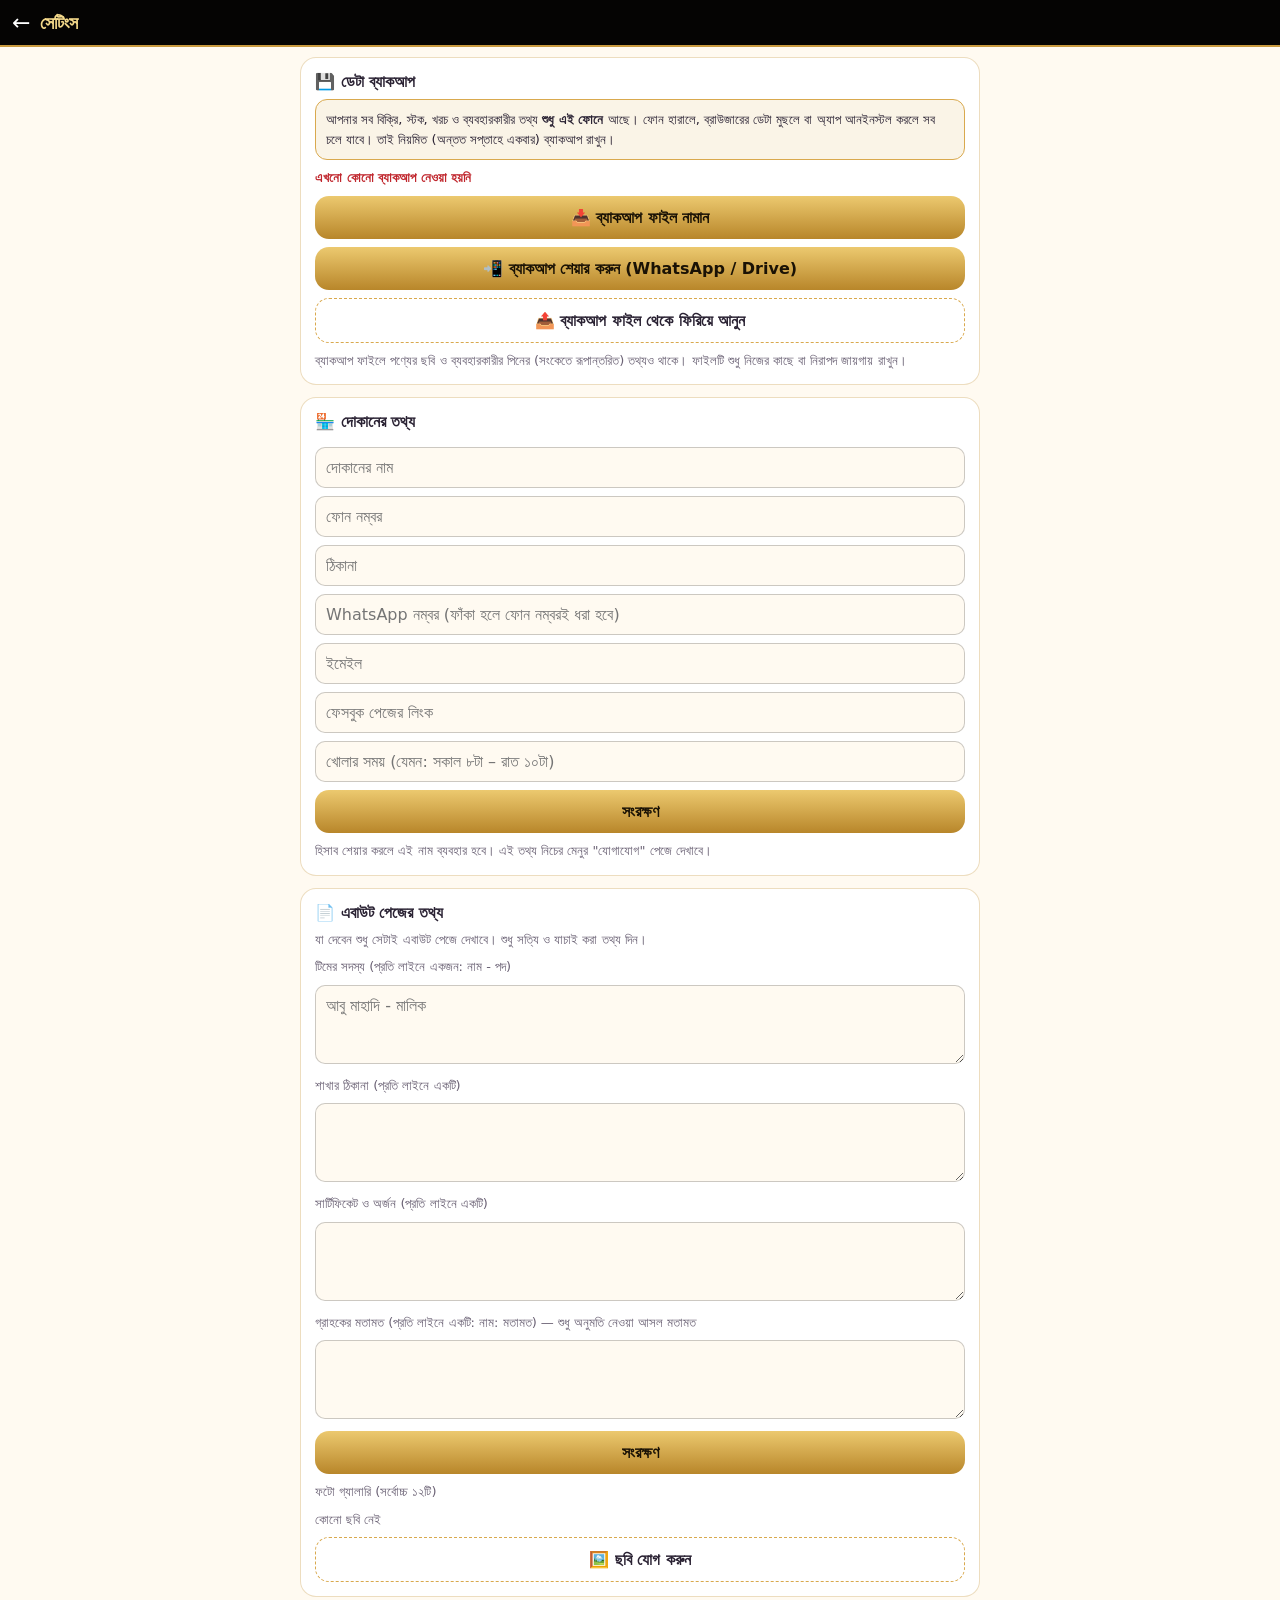
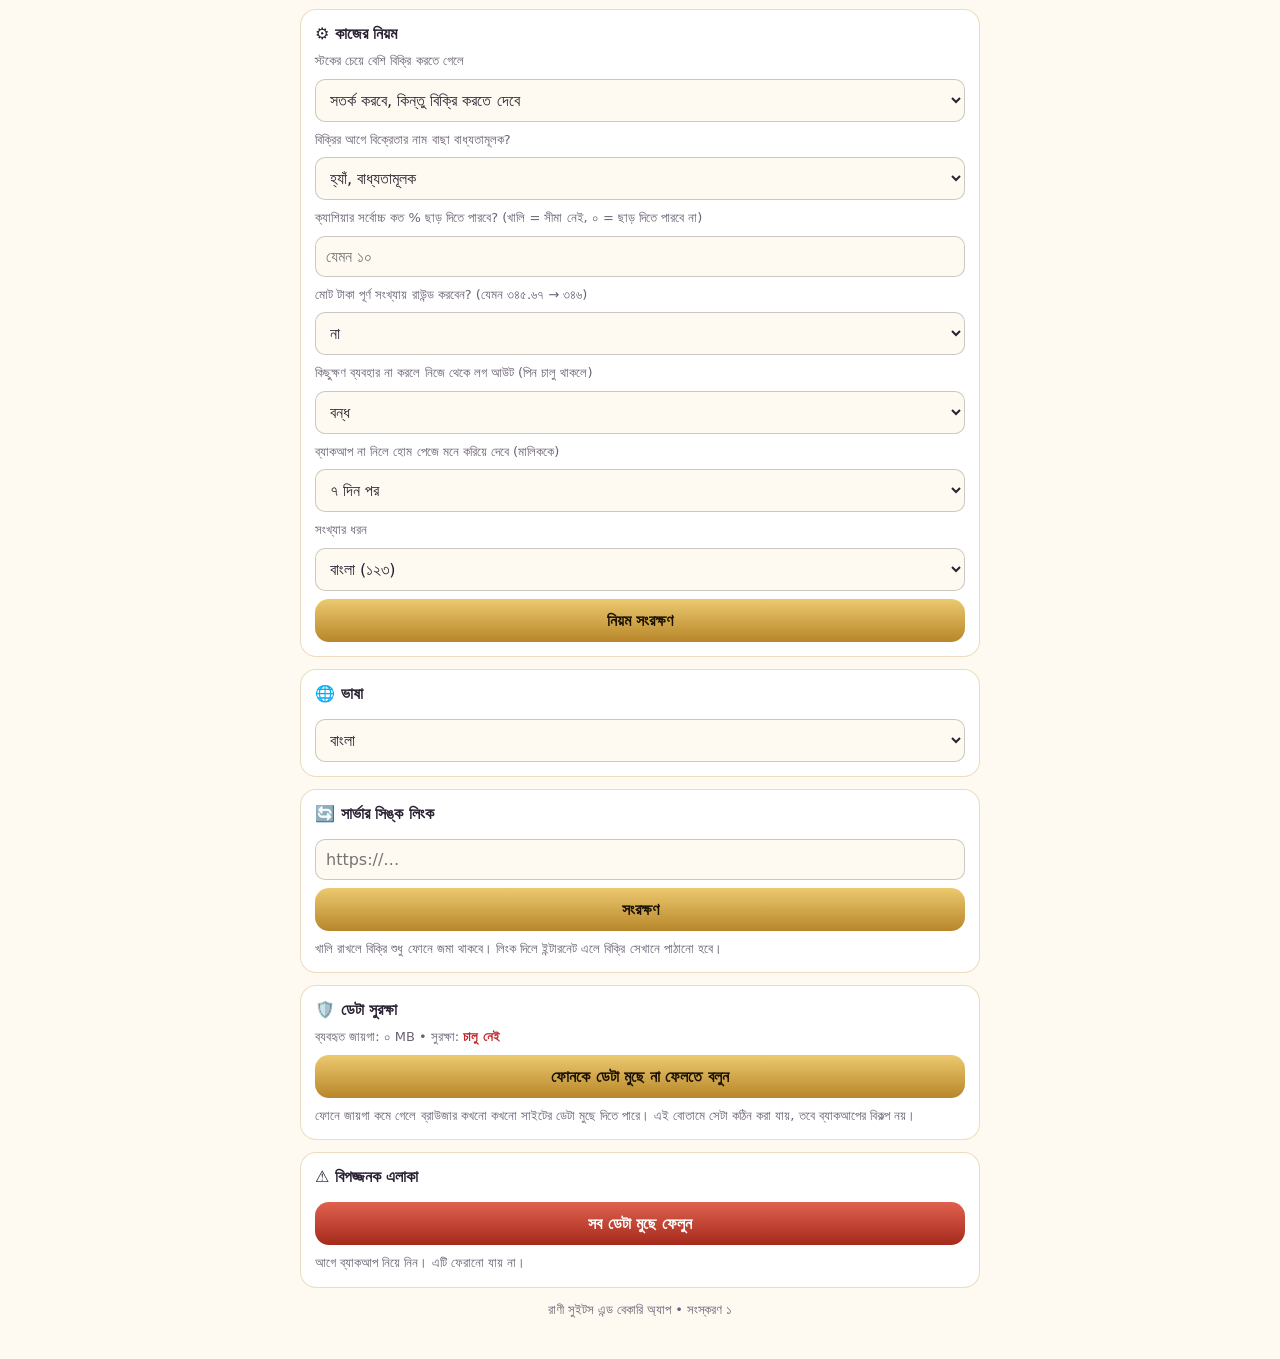
<file: settings.html>
<!DOCTYPE html>
<html lang="bn"><head><meta charset="utf-8">
<meta name="viewport" content="width=device-width, initial-scale=1, viewport-fit=cover">
<meta name="theme-color" content="#061119"><link rel="manifest" href="manifest.webmanifest">
<title>সেটিংস</title>
<style>
:root{--navy:#061119;--gold:#d9a94e;--bg:#fffaf1;--card:#fff;--text:#2a2233;--sub:#6b6275}
@media (prefers-color-scheme:dark){:root{--bg:#171420;--card:#221e2e;--text:#f4eee6;--sub:#a79fb3}}
*{box-sizing:border-box;margin:0;-webkit-tap-highlight-color:transparent}
body{font-family:"Noto Sans Bengali","Hind Siliguri",system-ui,sans-serif;background:var(--bg);color:var(--text);padding-bottom:30px}
.top{background:var(--navy);color:#fff;padding:calc(10px + env(safe-area-inset-top)) 12px 10px;display:flex;align-items:center;gap:10px;position:sticky;top:0;z-index:5}
.top a{color:#fff;text-decoration:none;font-size:22px}.top h1{font-size:18px;flex:1}
.wrap{max-width:700px;margin:auto;padding:10px}
.sec{background:var(--card);border-radius:16px;border:1px solid #0001;padding:14px;margin-bottom:12px}
.sec h2{font-size:16px;margin-bottom:8px}.sec>*{margin-top:8px}.sec>h2{margin-top:0}
.hint{font-size:13px;color:var(--sub);line-height:1.5}
textarea{font:inherit;background:var(--bg);color:var(--text);border:1px solid #0003;border-radius:10px;padding:10px;width:100%;resize:vertical}
input,select{font:inherit;background:var(--bg);color:var(--text);border:1px solid #0003;border-radius:10px;padding:10px;width:100%}
.b{border:0;border-radius:14px;background:var(--navy);color:#fff;padding:12px;font:inherit;font-weight:700;width:100%}
.b.g{background:var(--gold);color:#222}.b.r{background:#c0262d}
.file{display:block;text-align:center;border:1.5px dashed var(--gold);border-radius:14px;padding:12px;font-weight:700}.file input{display:none}
.warn{background:#d9a94e22;border:1px solid var(--gold);border-radius:12px;padding:10px;font-size:13px;line-height:1.5}
.ok{color:#2e9d5b;font-weight:700}.bad{color:#c0262d;font-weight:700}
#toast{position:fixed;top:70px;left:50%;transform:translateX(-50%);background:#2e9d5b;color:#fff;padding:9px 18px;border-radius:20px;display:none;z-index:99;max-width:90vw;text-align:center}
</style><link rel="stylesheet" href="theme.css"></head><body><script>window.LOC=function(){try{var l=localStorage.getItem('lang');return l==='en'?'en-US':l==='ar'?'ar-u-nu-latn':(localStorage.getItem('rani_en')==='1'?'en-US':'bn-BD')}catch(e){return 'bn-BD'}};
(function(){try{if(localStorage.getItem('rani_secure')!=='1')return;var r=localStorage.getItem('rani_role'),bad='owner'.split(',').indexOf(r)<0,c={};
try{c=JSON.parse(localStorage.getItem('rani_cfg')||'{}')}catch(e){}
var m=+c.idle||0,out=function(){['rani_role','rani_user','rani_uid'].forEach(function(k){localStorage.removeItem(k)});if(parent!==window)parent.postMessage('close','*');else location.replace('index.html')};
if(!bad&&m>0&&Date.now()-(+localStorage.getItem('rani_act')||Date.now())>m*60000){out();return}
if(bad){if(parent!==window)parent.postMessage('close','*');else location.replace('index.html');return}
var t=0;['click','touchstart','keydown'].forEach(function(e){addEventListener(e,function(){var n=Date.now();if(n-t>15000){t=n;localStorage.setItem('rani_act',n)}},true)});localStorage.setItem('rani_act',Date.now());
if(m>0)setInterval(function(){if(Date.now()-(+localStorage.getItem('rani_act')||0)>m*60000)out()},30000)}catch(e){}})()</script><script src="i18n.js"></script>
<div class="top"><a href="index.html" aria-label="Back">←</a><h1>সেটিংস</h1></div>
<div class="wrap">
 <div class="sec"><h2>💾 ডেটা ব্যাকআপ</h2>
  <div class="warn">আপনার সব বিক্রি, স্টক, খরচ ও ব্যবহারকারীর তথ্য <b>শুধু এই ফোনে</b> আছে। ফোন হারালে, ব্রাউজারের ডেটা মুছলে বা অ্যাপ আনইনস্টল করলে সব চলে যাবে। তাই নিয়মিত (অন্তত সপ্তাহে একবার) ব্যাকআপ রাখুন।</div>
  <div id="lb" class="hint"></div>
  <button class="b g" id="dl">📥 ব্যাকআপ ফাইল নামান</button>
  <button class="b" id="sh">📲 ব্যাকআপ শেয়ার করুন (WhatsApp / Drive)</button>
  <label class="file">📤 ব্যাকআপ ফাইল থেকে ফিরিয়ে আনুন<input type="file" id="rf" accept=".json,application/json"></label>
  <div class="hint">ব্যাকআপ ফাইলে পণ্যের ছবি ও ব্যবহারকারীর পিনের (সংকেতে রূপান্তরিত) তথ্যও থাকে। ফাইলটি শুধু নিজের কাছে বা নিরাপদ জায়গায় রাখুন।</div></div>
 <div class="sec"><h2>🏪 দোকানের তথ্য</h2>
  <input id="sn" placeholder="দোকানের নাম"><input id="sp" type="tel" placeholder="ফোন নম্বর"><input id="sa" placeholder="ঠিকানা"><input id="swa" type="tel" placeholder="WhatsApp নম্বর (ফাঁকা হলে ফোন নম্বরই ধরা হবে)"><input id="sem" type="email" placeholder="ইমেইল"><input id="sfb" placeholder="ফেসবুক পেজের লিংক"><input id="shr" placeholder="খোলার সময় (যেমন: সকাল ৮টা – রাত ১০টা)">
  <button class="b g" id="ss">সংরক্ষণ</button><div class="hint">হিসাব শেয়ার করলে এই নাম ব্যবহার হবে। এই তথ্য নিচের মেনুর "যোগাযোগ" পেজে দেখাবে।</div></div>
 <div class="sec"><h2>📄 এবাউট পেজের তথ্য</h2>
  <div class="hint">যা দেবেন শুধু সেটাই এবাউট পেজে দেখাবে। শুধু সত্যি ও যাচাই করা তথ্য দিন।</div>
  <div class="hint">টিমের সদস্য (প্রতি লাইনে একজন: নাম - পদ)</div><textarea id="tm" rows="3" placeholder="আবু মাহাদি - মালিক"></textarea>
  <div class="hint">শাখার ঠিকানা (প্রতি লাইনে একটি)</div><textarea id="br" rows="3"></textarea>
  <div class="hint">সার্টিফিকেট ও অর্জন (প্রতি লাইনে একটি)</div><textarea id="ce" rows="3"></textarea>
  <div class="hint">গ্রাহকের মতামত (প্রতি লাইনে একটি: নাম: মতামত) — শুধু অনুমতি নেওয়া আসল মতামত</div><textarea id="rvw" rows="3"></textarea>
  <button class="b g" id="sv2">সংরক্ষণ</button>
  <div class="hint">ফটো গ্যালারি (সর্বোচ্চ ১২টি)</div><div id="gl" style="display:grid;grid-template-columns:repeat(3,1fr);gap:6px"></div>
  <label class="file">🖼️ ছবি যোগ করুন<input type="file" id="gp" accept="image/*" multiple></label></div>
 <div class="sec"><h2>⚙️ কাজের নিয়ম</h2>
  <div class="hint">স্টকের চেয়ে বেশি বিক্রি করতে গেলে</div><select id="cs"><option value="warn">সতর্ক করবে, কিন্তু বিক্রি করতে দেবে</option><option value="block">বিক্রি আটকে দেবে</option></select>
  <div class="hint">বিক্রির আগে বিক্রেতার নাম বাছা বাধ্যতামূলক?</div><select id="cn"><option value="yes">হ্যাঁ, বাধ্যতামূলক</option><option value="no">না, লগইন করা ব্যবহারকারীর নাম বসবে</option></select>
  <div class="hint">ক্যাশিয়ার সর্বোচ্চ কত % ছাড় দিতে পারবে? (খালি = সীমা নেই, ০ = ছাড় দিতে পারবে না)</div><input id="cd" type="number" inputmode="decimal" min="0" max="100" placeholder="যেমন ১০">
  <div class="hint">মোট টাকা পূর্ণ সংখ্যায় রাউন্ড করবেন? (যেমন ৩৪৫.৬৭ → ৩৪৬)</div><select id="cr"><option value="no">না</option><option value="yes">হ্যাঁ</option></select>
  <div class="hint">কিছুক্ষণ ব্যবহার না করলে নিজে থেকে লগ আউট (পিন চালু থাকলে)</div><select id="ci"><option value="0">বন্ধ</option><option value="5">৫ মিনিট</option><option value="15">১৫ মিনিট</option><option value="30">৩০ মিনিট</option></select>
  <div class="hint">ব্যাকআপ না নিলে হোম পেজে মনে করিয়ে দেবে (মালিককে)</div><select id="cb"><option value="0">বন্ধ</option><option value="3">৩ দিন পর</option><option value="7">৭ দিন পর</option><option value="14">১৪ দিন পর</option></select>
  <div class="hint">সংখ্যার ধরন</div><select id="cg"><option value="bn">বাংলা (১২৩)</option><option value="en">English (123)</option></select>
  <button class="b g" id="cv">নিয়ম সংরক্ষণ</button></div>
 <div class="sec"><h2>🌐 ভাষা</h2><select id="lg"><option value="bn">বাংলা</option><option value="en">English</option><option value="ar">العربية</option></select></div>
 <div class="sec"><h2>🔄 সার্ভার সিঙ্ক লিংক</h2><input id="su" type="url" placeholder="https://…"><button class="b g" id="sv">সংরক্ষণ</button>
  <div class="hint">খালি রাখলে বিক্রি শুধু ফোনে জমা থাকবে। লিংক দিলে ইন্টারনেট এলে বিক্রি সেখানে পাঠানো হবে।</div></div>
 <div class="sec"><h2>🛡️ ডেটা সুরক্ষা</h2><div class="hint" id="st">…</div>
  <button class="b" id="pe">ফোনকে ডেটা মুছে না ফেলতে বলুন</button>
  <div class="hint">ফোনে জায়গা কমে গেলে ব্রাউজার কখনো কখনো সাইটের ডেটা মুছে দিতে পারে। এই বোতামে সেটা কঠিন করা যায়, তবে ব্যাকআপের বিকল্প নয়।</div></div>
 <div class="sec"><h2>⚠️ বিপজ্জনক এলাকা</h2><button class="b r" id="wp">সব ডেটা মুছে ফেলুন</button><div class="hint">আগে ব্যাকআপ নিয়ে নিন। এটি ফেরানো যায় না।</div></div>
 <div class="hint" style="text-align:center">রাণী সুইটস এন্ড বেকারি অ্যাপ • সংস্করণ ১</div>
</div><div id="toast"></div>
<script>
var $=function(i){return document.getElementById(i)},ST=['products','sales','materials','stocklog','expenses','users'],db;
function open(){return new Promise(function(res,rej){var r=indexedDB.open('rani',4);
 r.onupgradeneeded=function(){var d=r.result;ST.forEach(function(n){if(!d.objectStoreNames.contains(n))d.createObjectStore(n,{keyPath:'id',autoIncrement:true})})};
 r.onsuccess=function(){res(r.result)};r.onerror=rej})}
var all=function(s){return new Promise(function(r){var q=db.transaction(s).objectStore(s).getAll();q.onsuccess=function(){r(q.result)}})};
function toast(m){var t=$('toast');t.textContent=m;t.style.display='block';setTimeout(function(){t.style.display='none'},2400)}
function back(){if(parent!==window)parent.postMessage('close','*');else location.href='index.html'}
function ymd(d){return d.getFullYear()+'-'+String(d.getMonth()+1).padStart(2,'0')+'-'+String(d.getDate()).padStart(2,'0')}
function last(){var t=+localStorage.getItem('rani_lastbackup')||0;
 if(!t){$('lb').innerHTML='<span class="bad">এখনো কোনো ব্যাকআপ নেওয়া হয়নি</span>';return}
 var days=Math.floor((Date.now()-t)/864e5),d=new Date(t).toLocaleDateString(LOC(),{day:'numeric',month:'long',year:'numeric'});
 $('lb').innerHTML='শেষ ব্যাকআপ: <span class="'+(days>7?'bad':'ok')+'">'+d+(days>7?' ('+days.toLocaleString(LOC())+' দিন আগে — আবার নিন)':'')+'</span>'}
async function pack(){var o={app:'rani',v:1,at:Date.now(),stores:{},ls:{}};for(var i=0;i<ST.length;i++)o.stores[ST[i]]=await all(ST[i]);
 ['lang','syncUrl','rani_shop','rani_sellers','mig2','mig3','rani_cfg','rani_en','rani_about','rani_gallery'].forEach(function(k){var v=localStorage.getItem(k);if(v!==null)o.ls[k]=v});return JSON.stringify(o)}
var fname=function(){return 'rani-backup-'+ymd(new Date())+'.json'};
function mark(){localStorage.setItem('rani_lastbackup',Date.now());last()}
$('dl').onclick=async function(){var t=await pack(),b=new Blob([t],{type:'application/json'}),a=document.createElement('a');a.href=URL.createObjectURL(b);a.download=fname();document.body.appendChild(a);a.click();
 setTimeout(function(){URL.revokeObjectURL(a.href);a.remove()},2000);mark();toast('ব্যাকআপ নামানো হয়েছে ✓ (ডাউনলোড ফোল্ডার দেখুন)')};
$('sh').onclick=async function(){var t=await pack(),f=new File([t],fname(),{type:'application/json'});
 if(navigator.canShare&&navigator.canShare({files:[f]})){try{await navigator.share({files:[f],title:'রাণী ব্যাকআপ'});mark()}catch(e){}}else toast('এই ফোনে শেয়ার চলছে না, "ফাইল নামান" ব্যবহার করুন')};
$('rf').onchange=async function(e){var f=e.target.files[0];e.target.value='';if(!f)return;var o;
 try{o=JSON.parse(await f.text())}catch(x){return toast('ফাইলটি পড়া যাচ্ছে না')}
 if(!o||o.app!=='rani'||!o.stores)return toast('এটি রাণী অ্যাপের ব্যাকআপ ফাইল নয়');
 var n=(o.stores.sales||[]).length,d=new Date(o.at).toLocaleDateString(LOC(),{day:'numeric',month:'long',year:'numeric'});
 if(!confirm(d+'-এর ব্যাকআপ ফিরিয়ে আনবেন?\n('+n.toLocaleString(LOC())+'টি বিক্রি আছে)\n\n⚠️ এই ফোনের বর্তমান সব ডেটা মুছে এই ফাইলের ডেটা বসবে। এরপর আপনাকে আবার লগইন করতে হবে।'))return;
 try{await new Promise(function(res,rej){var t=db.transaction(ST,'readwrite');ST.forEach(function(s){var st=t.objectStore(s);st.clear();(o.stores[s]||[]).forEach(function(r){st.put(r)})});t.oncomplete=res;t.onerror=rej;t.onabort=rej})}
 catch(x){return toast('ফিরিয়ে আনা যায়নি, আগের ডেটা অপরিবর্তিত')}
 Object.keys(o.ls||{}).forEach(function(k){localStorage.setItem(k,o.ls[k])});
 ['rani_role','rani_user','rani_uid'].forEach(function(k){localStorage.removeItem(k)});toast('ফিরিয়ে আনা হয়েছে ✓');setTimeout(back,1300)};
function shop(){try{return JSON.parse(localStorage.getItem('rani_shop')||'{}')}catch(e){return {}}}
$('ss').onclick=function(){localStorage.setItem('rani_shop',JSON.stringify({name:$('sn').value.trim(),phone:$('sp').value.trim(),addr:$('sa').value.trim(),wa:$('swa').value.trim(),email:$('sem').value.trim(),fb:$('sfb').value.trim(),hours:$('shr').value.trim()}));toast('সংরক্ষিত ✓')};
function cfg(){try{return JSON.parse(localStorage.getItem('rani_cfg')||'{}')}catch(e){return {}}}
$('cv').onclick=function(){var d=$('cd').value;localStorage.setItem('rani_cfg',JSON.stringify({stockBlock:$('cs').value==='block',needSeller:$('cn').value==='yes',cashMaxDisc:d===""?null:+d,round:$('cr').value==='yes',idle:+$('ci').value,remind:+$('cb').value}));localStorage.setItem('rani_en',$('cg').value==='en'?'1':'0');toast('নিয়ম সংরক্ষিত ✓')};
function J(k){try{return JSON.parse(localStorage.getItem(k)||'null')}catch(e){return null}}
var GAL=J('rani_gallery')||[];
function drawG(){$('gl').innerHTML=GAL.map(function(u,i){return '<div style="position:relative"><img src="'+u+'" style="width:100%;aspect-ratio:1;object-fit:cover;border-radius:10px"><button data-i="'+i+'" style="position:absolute;top:2px;right:2px;border:0;border-radius:50%;width:24px;height:24px;background:#c0262d;color:#fff">×</button></div>'}).join("")||'<div class="hint">কোনো ছবি নেই</div>'}
function shrink2(f){return new Promise(function(res){var r=new FileReader();r.onload=function(){var i=new Image();i.onload=function(){var k=Math.min(1,560/Math.max(i.width,i.height)),c=document.createElement('canvas');c.width=i.width*k;c.height=i.height*k;c.getContext('2d').drawImage(i,0,0,c.width,c.height);res(c.toDataURL('image/jpeg',.72))};i.src=r.result};r.readAsDataURL(f)})}
$('gp').onchange=async function(e){var fs=[].slice.call(e.target.files);e.target.value="";for(var i=0;i<fs.length;i++){if(GAL.length>=12){toast('সর্বোচ্চ ১২টি ছবি');break}GAL.push(await shrink2(fs[i]));try{localStorage.setItem('rani_gallery',JSON.stringify(GAL))}catch(x){GAL.pop();toast('জায়গা শেষ — কিছু ছবি মুছুন');break}}drawG()};
$('gl').onclick=function(e){var i=e.target.dataset.i;if(i===undefined)return;GAL.splice(+i,1);localStorage.setItem('rani_gallery',JSON.stringify(GAL));drawG()};
function L2(id){return $(id).value.split('\n').map(function(x){return x.trim()}).filter(Boolean)}
$('sv2').onclick=function(){localStorage.setItem('rani_about',JSON.stringify({team:L2('tm'),branches:L2('br'),certs:L2('ce'),reviews:L2('rvw')}));toast('এবাউট পেজের তথ্য সংরক্ষিত ✓')};
$('lg').onchange=function(){localStorage.setItem('lang',this.value);location.reload()};
$('sv').onclick=function(){localStorage.setItem('syncUrl',$('su').value.trim());toast('সংরক্ষিত ✓')};
function est(){var s=navigator.storage;if(!s||!s.estimate){$('st').textContent='এই ব্রাউজারে তথ্য দেখা যায় না';return}
 Promise.all([s.estimate(),s.persisted?s.persisted():Promise.resolve(false)]).then(function(r){var mb=((r[0].usage||0)/1048576).toFixed(1);$('st').innerHTML='ব্যবহৃত জায়গা: '+Number(mb).toLocaleString(LOC())+' MB • সুরক্ষা: '+(r[1]?'<span class="ok">চালু ✓</span>':'<span class="bad">চালু নেই</span>')})}
$('pe').onclick=function(){if(navigator.storage&&navigator.storage.persist)navigator.storage.persist().then(function(ok){toast(ok?'ডেটা সুরক্ষিত ✓':'ব্রাউজার এখন অনুমতি দেয়নি। অ্যাপ হোম স্ক্রিনে ইনস্টল করে আবার চেষ্টা করুন');est()});else toast('এই ব্রাউজারে সম্ভব নয়')};
$('wp').onclick=async function(){var t=prompt('সব ডেটা (বিক্রি, স্টক, খরচ, ব্যবহারকারী) মুছে যাবে।\nনিশ্চিত হলে নিচে "মুছুন" লিখুন:');if(['মুছুন','delete','حذف'].indexOf((t||'').trim().toLowerCase())<0)return;
 await new Promise(function(res){var x=db.transaction(ST,'readwrite');ST.forEach(function(s){x.objectStore(s).clear()});x.oncomplete=res});
 ['rani_role','rani_user','rani_uid','rani_secure','rani_shop','rani_lastbackup','syncUrl','mig2','mig3','rani_sellers','rani_seller','rani_cfg','rani_en','rani_about','rani_gallery'].forEach(function(k){localStorage.removeItem(k)});toast('সব ডেটা মুছে গেছে');setTimeout(back,1300)};
(async function(){db=await open();var s=shop();$('sn').value=s.name||'';$('sp').value=s.phone||'';$('sa').value=s.addr||'';$('swa').value=s.wa||'';$('sem').value=s.email||'';$('sfb').value=s.fb||'';$('shr').value=s.hours||'';$('lg').value=localStorage.getItem('lang')||'bn';$('su').value=localStorage.getItem('syncUrl')||'';var c=cfg();$('cs').value=c.stockBlock?'block':'warn';$('cn').value=c.needSeller===false?'no':'yes';$('cd').value=(c.cashMaxDisc===undefined||c.cashMaxDisc===null)?"":c.cashMaxDisc;$('cr').value=c.round?'yes':'no';$('ci').value=String(c.idle||0);$('cb').value=String(c.remind===undefined?7:c.remind);$('cg').value=localStorage.getItem('rani_en')==='1'?'en':'bn';var ab=J('rani_about')||{};$('tm').value=(ab.team||[]).join('\n');$('br').value=(ab.branches||[]).join('\n');$('ce').value=(ab.certs||[]).join('\n');$('rvw').value=(ab.reviews||[]).join('\n');drawG();last();est();
 if('serviceWorker' in navigator)navigator.serviceWorker.register('sw.js').catch(function(){})})();
</script></body></html>
</file>
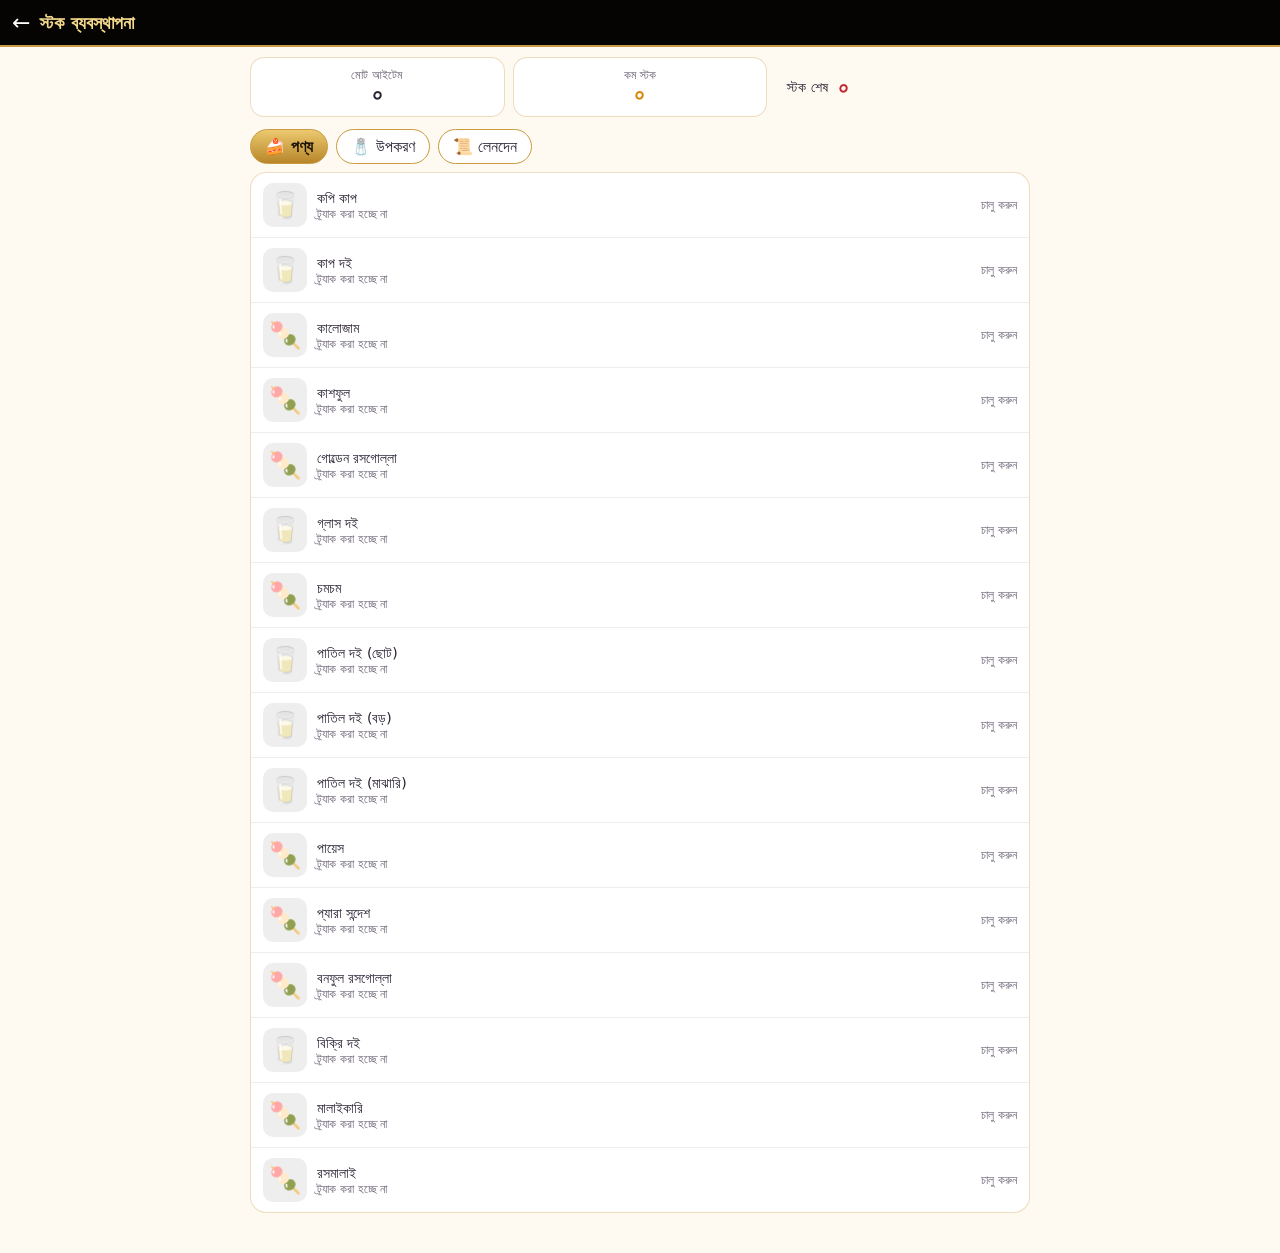
<file: stock.html>
<!DOCTYPE html>
<html lang="bn"><head><meta charset="utf-8">
<meta name="viewport" content="width=device-width, initial-scale=1, viewport-fit=cover">
<meta name="theme-color" content="#061119"><link rel="manifest" href="manifest.webmanifest">
<title>স্টক ব্যবস্থাপনা</title>
<style>
:root{--navy:#061119;--gold:#d9a94e;--bg:#fffaf1;--card:#fff;--text:#2a2233;--sub:#6b6275}
@media (prefers-color-scheme:dark){:root{--bg:#171420;--card:#221e2e;--text:#f4eee6;--sub:#a79fb3}}
*{box-sizing:border-box;margin:0;-webkit-tap-highlight-color:transparent}
body{font-family:"Noto Sans Bengali","Hind Siliguri",system-ui,sans-serif;background:var(--bg);color:var(--text);padding-bottom:30px}
.top{background:var(--navy);color:#fff;padding:calc(10px + env(safe-area-inset-top)) 12px 10px;display:flex;align-items:center;gap:10px;position:sticky;top:0;z-index:5}
.top a{color:#fff;text-decoration:none;font-size:22px}.top h1{font-size:18px;flex:1}
.top button{background:var(--gold);border:0;border-radius:14px;padding:7px 12px;font:inherit;font-weight:700}
.wrap{max-width:800px;margin:auto;padding:10px}
.cards{display:grid;grid-template-columns:repeat(3,1fr);gap:8px;margin-bottom:10px}
.c{background:var(--card);border-radius:14px;padding:10px 6px;text-align:center;border:1px solid #0001;font-size:12px;color:var(--sub)}.c b{display:block;font-size:21px;color:var(--text)}
.c.w b{color:#d98200}.c.r b{color:#c0262d}
.tabs{display:flex;gap:8px;overflow-x:auto;padding:2px 0 8px}
.tabs button{flex:none;border:1px solid var(--gold);background:var(--card);color:var(--text);border-radius:18px;padding:7px 14px;font:inherit}
.tabs .on{background:var(--gold);color:#222;font-weight:700}
.box{background:var(--card);border-radius:16px;border:1px solid #0001;overflow:hidden}
.r{display:flex;gap:10px;align-items:center;padding:10px 12px;border-bottom:1px solid #0001;font-size:14px;width:100%;background:none;border-left:0;border-right:0;border-top:0;color:var(--text);font-family:inherit;text-align:left}
.r:last-child{border:0}.r .n{flex:1}.r small{display:block;color:var(--sub);font-size:12px}
.r .im{width:44px;height:44px;border-radius:10px;object-fit:cover;display:grid;place-items:center;font-size:26px;background:#0001;flex:none}
.st{font-weight:800;white-space:nowrap}.ok{color:#2e9d5b}.lo{color:#d98200}.no{color:#c0262d}.nt{color:var(--sub);font-weight:400;font-size:12px}
.empty{padding:22px;text-align:center;color:var(--sub)}
dialog{border:0;border-radius:18px;padding:16px;background:var(--card);color:var(--text);width:min(92vw,380px)}
dialog>*{margin-top:8px}dialog::backdrop{background:#0006}
input,select{font:inherit;background:var(--bg);color:var(--text);border:1px solid #0003;border-radius:10px;padding:9px;width:100%}
.row{display:flex;gap:8px;align-items:center}.pay{border:0;border-radius:14px;background:var(--navy);color:#fff;padding:12px 22px;font:inherit;font-weight:700}
.link{background:none;border:0;color:#b9852a;font:inherit;text-decoration:underline}.hint{font-size:12px;color:var(--sub)}
#toast{position:fixed;top:70px;left:50%;transform:translateX(-50%);background:#2e9d5b;color:#fff;padding:9px 18px;border-radius:20px;display:none;z-index:99}
</style><link rel="stylesheet" href="theme.css"></head><body><script>window.LOC=function(){try{var l=localStorage.getItem('lang');return l==='en'?'en-US':l==='ar'?'ar-u-nu-latn':(localStorage.getItem('rani_en')==='1'?'en-US':'bn-BD')}catch(e){return 'bn-BD'}};
(function(){try{if(localStorage.getItem('rani_secure')!=='1')return;var r=localStorage.getItem('rani_role'),bad='owner,manager'.split(',').indexOf(r)<0,c={};
try{c=JSON.parse(localStorage.getItem('rani_cfg')||'{}')}catch(e){}
var m=+c.idle||0,out=function(){['rani_role','rani_user','rani_uid'].forEach(function(k){localStorage.removeItem(k)});if(parent!==window)parent.postMessage('close','*');else location.replace('index.html')};
if(!bad&&m>0&&Date.now()-(+localStorage.getItem('rani_act')||Date.now())>m*60000){out();return}
if(bad){if(parent!==window)parent.postMessage('close','*');else location.replace('index.html');return}
var t=0;['click','touchstart','keydown'].forEach(function(e){addEventListener(e,function(){var n=Date.now();if(n-t>15000){t=n;localStorage.setItem('rani_act',n)}},true)});localStorage.setItem('rani_act',Date.now());
if(m>0)setInterval(function(){if(Date.now()-(+localStorage.getItem('rani_act')||0)>m*60000)out()},30000)}catch(e){}})()</script><script src="i18n.js"></script>
<div class="top"><a href="index.html" aria-label="Back">←</a><h1>স্টক ব্যবস্থাপনা</h1><button id="newm">➕ উপকরণ</button></div>
<div class="wrap">
 <div class="cards"><div class="c">মোট আইটেম<b id="c1">০</b></div><div class="c w">কম স্টক<b id="c2">০</b></div><div class="c r">স্টক শেষ<b id="c3">০</b></div></div>
 <div class="tabs" id="tabs"><button data-t="products">🍰 পণ্য</button><button data-t="materials">🧂 উপকরণ</button><button data-t="log">📜 লেনদেন</button></div>
 <div class="box" id="list"></div>
</div><div id="toast"></div>
<dialog id="ad"><b id="an"></b><div id="as" class="hint"></div>
 <select id="at"><option value="add">➕ স্টক যোগ (উৎপাদন / কেনা)</option><option value="sub">➖ কমান (নষ্ট / নিজের ব্যবহার)</option><option value="set">✏️ গণনা করে মোট ঠিক করুন</option></select>
 <input id="aq" type="number" inputmode="decimal" step="any" min="0" placeholder="পরিমাণ"><div id="au" class="hint"></div>
 <input id="am" type="number" inputmode="decimal" step="any" min="0" placeholder="সতর্কতা সীমা (এর নিচে নামলে কমলা)">
 <input id="ar" placeholder="নোট (ঐচ্ছিক)">
 <div class="row"><button class="pay" id="aok">সংরক্ষণ</button><button class="link" id="ano">বাতিল</button><button class="link" id="adel" style="margin-left:auto;color:#c0262d;display:none">মুছুন</button></div></dialog>
<dialog id="md"><b>নতুন উপকরণ</b><input id="mn" placeholder="নাম (যেমন ময়দা, চিনি, দুধ)">
 <select id="mu"><option value="kg">কেজি</option><option value="l">লিটার</option><option value="pc">টি / পিস</option></select>
 <input id="ms" type="number" inputmode="decimal" step="any" placeholder="এখন কতটুকু আছে"><input id="mm" type="number" inputmode="decimal" step="any" placeholder="সতর্কতা সীমা">
 <div class="row"><button class="pay" id="mok">সংরক্ষণ</button><button class="link" id="mno">বাতিল</button></div></dialog>
<script>
var $=function(i){return document.getElementById(i)},nb=function(n){return (+n).toLocaleString(LOC(),{maximumFractionDigits:3})};
var r3=function(x){return Math.round(x*1000)/1000},EM={cake:'🎂',biscuit:'🍪',sweet:'🍡',dairy:'🥛'},db,T='products',D={products:[],materials:[],log:[]},cur=null;
function open(){return new Promise(function(res,rej){var r=indexedDB.open('rani',4);
 r.onupgradeneeded=function(){var d=r.result;['products','sales','materials','stocklog','expenses','users'].forEach(function(n){if(!d.objectStoreNames.contains(n))d.createObjectStore(n,{keyPath:'id',autoIncrement:true})})};
 r.onsuccess=function(){res(r.result)};r.onerror=rej})}
function tx(s,m,f){return new Promise(function(res,rej){var t=db.transaction(s,m),st=t.objectStore(s),q=f(st);t.oncomplete=function(){res(q&&q.result)};t.onerror=rej})}
var all=function(s){return tx(s,'readonly',function(st){return st.getAll()})},put=function(s,v){return tx(s,'readwrite',function(st){return st.put(v)})};
function toast(m){var t=$('toast');t.textContent=m;t.style.display='block';setTimeout(function(){t.style.display='none'},1800)}
var UN={kg:'কেজি',l:'লিটার',pc:'টি'};
function fq(u,q){var a=Math.abs(q);if(u==='kg')return a<1?nb(Math.round(q*1000))+' গ্রাম':nb(r3(q))+' কেজি';if(u==='l')return a<1?nb(Math.round(q*1000))+' মিলি':nb(r3(q))+' লিটার';return nb(r3(q))+' টি'}
function stat(i){if(typeof i.stock!=='number')return 'nt';if(i.stock<=0)return 'no';if(i.min>0&&i.stock<=i.min)return 'lo';return 'ok'}
async function load(){D.products=await all('products');D.materials=await all('materials');D.log=await all('stocklog');render()}
function render(){
 [].forEach.call($('tabs').children,function(b){b.className=b.dataset.t===T?'on':''});
 var tr=D.products.concat(D.materials).filter(function(i){return typeof i.stock==='number'}),lo=0,no=0;
 tr.forEach(function(i){var s=stat(i);if(s==='lo')lo++;if(s==='no')no++});
 $('c1').textContent=nb(tr.length);$('c2').textContent=nb(lo);$('c3').textContent=nb(no);$('newm').style.display=T==='materials'?'':'none';
 var h='';
 if(T==='log'){h=D.log.sort(function(a,b){return b.at-a.at}).slice(0,100).map(function(l){var ic={add:'➕',sub:'➖',set:'✏️',sale:'🛒',prod:'🏭',use:'🧪'}[l.type]||'•',d=new Date(l.at);
  return '<div class="r"><span class="im">'+ic+'</span><div class="n">'+l.name+'<small>'+d.toLocaleDateString(LOC(),{day:'numeric',month:'short'})+' '+d.toLocaleTimeString(LOC(),{hour:'numeric',minute:'2-digit'})+(l.note?' • '+l.note:'')+'</small></div><div class="st">'+(l.qty>0?'+':'')+fq(l.unit,l.qty)+'<small class="nt" style="display:block;text-align:right">এখন '+fq(l.unit,l.after)+'</small></div></div>'}).join('')}
 else h=D[T].sort(function(a,b){return (a.name||'').localeCompare(b.name||'')}).map(function(i){var u=T==='products'?i.unit:i.unit,s=stat(i);
  var im=i.img?'<img class="im" src="'+i.img+'" alt="">':'<span class="im">'+(T==='products'?EM[i.cat]||'🍰':'🧂')+'</span>';
  return '<button class="r" data-id="'+i.id+'">'+im+'<div class="n">'+i.name+'<small>'+(i.min>0?'সীমা: '+fq(u,i.min):(s==='nt'?'ট্র্যাক করা হচ্ছে না':'সীমা দেওয়া নেই'))+'</small></div><div class="st '+s+'">'+(s==='nt'?'চালু করুন':fq(u,i.stock)+(s==='lo'?' ⚠️':s==='no'?' ❌':''))+'</div></button>'}).join('');
 $('list').innerHTML=h||'<div class="empty">'+(T==='materials'?'কোনো উপকরণ নেই — ➕ উপকরণ দিয়ে যোগ করুন':T==='log'?'এখনো কোনো লেনদেন নেই':'কোনো পণ্য নেই — আগে বিক্রি (POS) থেকে পণ্য যোগ করুন')+'</div>'}
$('tabs').onclick=function(e){if(e.target.dataset.t){T=e.target.dataset.t;render()}};
$('list').onclick=function(e){var b=e.target.closest('.r');if(!b||!b.dataset.id)return;cur=D[T].find(function(x){return x.id==b.dataset.id});
 $('an').textContent=cur.name;$('as').textContent='এখন: '+(typeof cur.stock==='number'?fq(cur.unit,cur.stock):'ট্র্যাক করা হচ্ছে না');
 $('at').value=typeof cur.stock==='number'?'add':'set';$('aq').value='';$('am').value=cur.min||'';$('ar').value='';$('au').textContent='পরিমাণ ('+UN[cur.unit||'pc']+')';
 $('adel').style.display=T==='materials'?'block':'none';$('ad').showModal()};
$('aok').onclick=async function(){var raw=$('aq').value,mv=$('am').value;if(raw===''&&mv==='')return toast('পরিমাণ লিখুন');
 var q=+raw,t=$('at').value,base=typeof cur.stock==='number'?cur.stock:0;
 if(raw!==''){if(!(q>=0))return toast('সঠিক পরিমাণ দিন');var ns=t==='add'?base+q:t==='sub'?base-q:q;ns=r3(ns);
  var delta=r3(ns-base);cur.stock=ns;
  if(delta!==0||t==='set')await put('stocklog',{at:Date.now(),type:t,store:T,pid:cur.id,name:cur.name,qty:delta,unit:cur.unit,after:ns,note:$('ar').value.trim()});
  if(ns<0)toast('সতর্কতা: স্টক মাইনাসে গেছে')}
 if(mv!=='')cur.min=+mv;await put(T,cur);$('ad').close();load()};
$('ano').onclick=function(){$('ad').close()};
$('adel').onclick=async function(){if(!confirm('এই উপকরণ মুছে ফেলবেন?'))return;await tx('materials','readwrite',function(s){return s.delete(cur.id)});$('ad').close();load()};
$('newm').onclick=function(){$('mn').value=$('ms').value=$('mm').value='';$('md').showModal()};$('mno').onclick=function(){$('md').close()};
$('mok').onclick=async function(){var n=$('mn').value.trim();if(!n)return toast('নাম দিন');var s=$('ms').value===''?0:+$('ms').value,u=$('mu').value;
 var id=await put('materials',{name:n,unit:u,stock:r3(s),min:+$('mm').value||0});
 if(s>0)await put('stocklog',{at:Date.now(),type:'add',store:'materials',pid:id,name:n,qty:r3(s),unit:u,after:r3(s),note:'প্রারম্ভিক স্টক'});$('md').close();load()};
(async function(){db=await open();await load();if('serviceWorker' in navigator)navigator.serviceWorker.register('sw.js').catch(function(){})})();
</script></body></html>
</file>
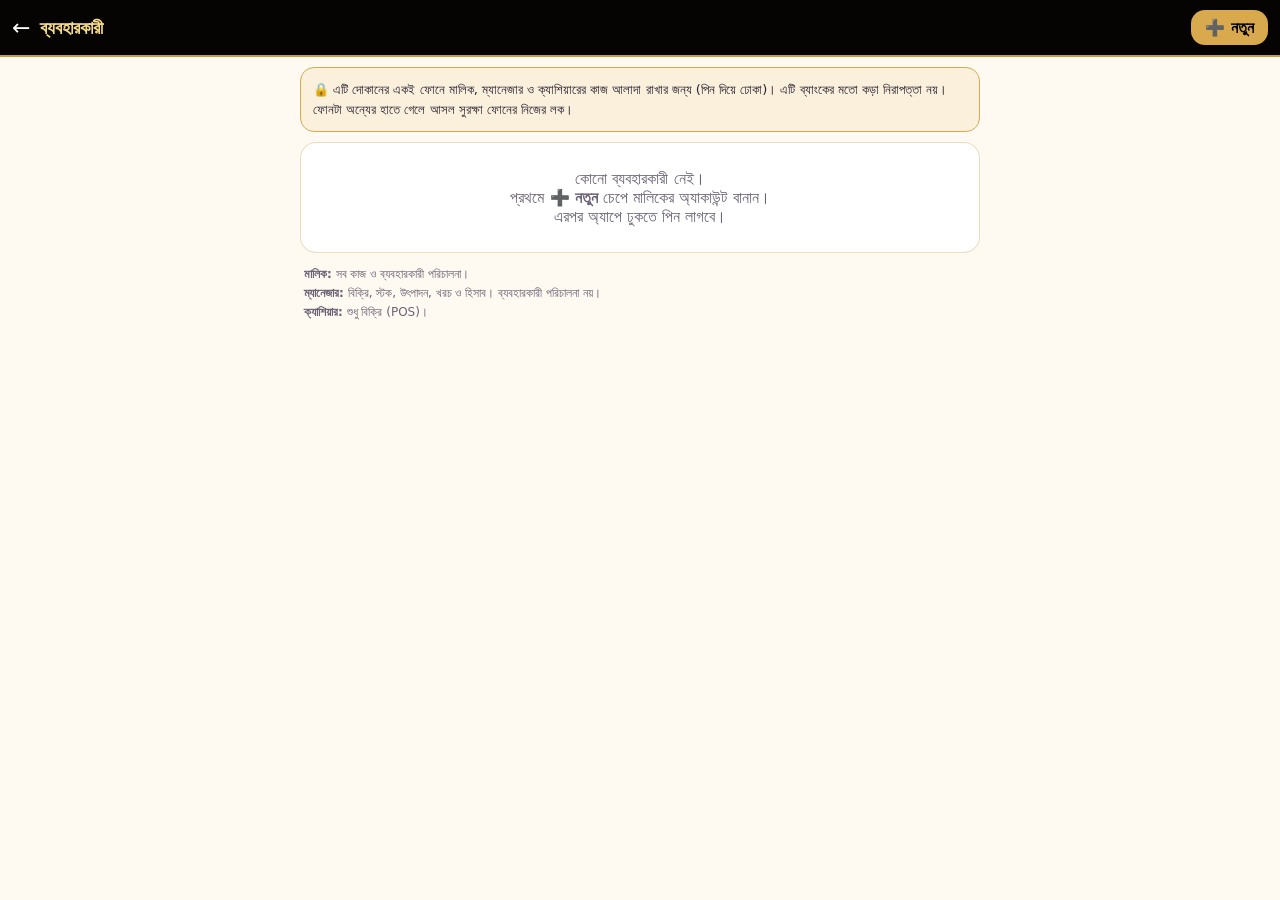
<file: users.html>
<!DOCTYPE html>
<html lang="bn"><head><meta charset="utf-8">
<meta name="viewport" content="width=device-width, initial-scale=1, viewport-fit=cover">
<meta name="theme-color" content="#061119"><link rel="manifest" href="manifest.webmanifest">
<title>ব্যবহারকারী</title>
<style>
:root{--navy:#061119;--gold:#d9a94e;--bg:#fffaf1;--card:#fff;--text:#2a2233;--sub:#6b6275}
@media (prefers-color-scheme:dark){:root{--bg:#171420;--card:#221e2e;--text:#f4eee6;--sub:#a79fb3}}
*{box-sizing:border-box;margin:0;-webkit-tap-highlight-color:transparent}
body{font-family:"Noto Sans Bengali","Hind Siliguri",system-ui,sans-serif;background:var(--bg);color:var(--text);padding-bottom:30px}
.top{background:var(--navy);color:#fff;padding:calc(10px + env(safe-area-inset-top)) 12px 10px;display:flex;align-items:center;gap:10px;position:sticky;top:0;z-index:5}
.top a{color:#fff;text-decoration:none;font-size:22px}.top h1{font-size:18px;flex:1}
.top button{background:var(--gold);border:0;border-radius:14px;padding:8px 14px;font:inherit;font-weight:700}
.wrap{max-width:700px;margin:auto;padding:10px}
.box{background:var(--card);border-radius:16px;border:1px solid #0001;overflow:hidden}
.r{display:flex;gap:12px;align-items:center;padding:12px;border-bottom:1px solid #0001;font-size:15px;width:100%;background:none;border-left:0;border-right:0;border-top:0;color:var(--text);font-family:inherit;text-align:left}
.r:last-child{border:0}.r .n{flex:1}.r small{display:block;color:var(--sub);font-size:12px}
.av{width:42px;height:42px;border-radius:50%;background:var(--gold);display:grid;place-items:center;font-size:20px;font-weight:700;color:#222}
.tag{font-size:11px;background:#2e9d5b22;color:#2e9d5b;border-radius:10px;padding:2px 8px;margin-left:6px}
.note{background:#d9a94e22;border:1px solid var(--gold);border-radius:14px;padding:12px;font-size:13px;margin-bottom:10px;line-height:1.5}
.roles{font-size:12px;color:var(--sub);margin:12px 4px;line-height:1.6}
.empty{padding:26px;text-align:center;color:var(--sub)}
dialog{border:0;border-radius:18px;padding:16px;background:var(--card);color:var(--text);width:min(92vw,380px)}
dialog>*{margin-top:8px}dialog::backdrop{background:#0006}
input,select{font:inherit;background:var(--bg);color:var(--text);border:1px solid #0003;border-radius:10px;padding:10px;width:100%}
.row{display:flex;gap:8px;align-items:center;flex-wrap:wrap}.pay{border:0;border-radius:14px;background:var(--navy);color:#fff;padding:12px 22px;font:inherit;font-weight:700}.link{background:none;border:0;color:#b9852a;font:inherit;text-decoration:underline}
.code{font-size:30px;font-weight:800;letter-spacing:4px;text-align:center;background:var(--bg);border:2px dashed var(--gold);border-radius:14px;padding:16px;font-family:monospace}
#toast{position:fixed;top:70px;left:50%;transform:translateX(-50%);background:#2e9d5b;color:#fff;padding:9px 18px;border-radius:20px;display:none;z-index:99}
</style><link rel="stylesheet" href="theme.css"></head><body><script>window.LOC=function(){try{var l=localStorage.getItem('lang');return l==='en'?'en-US':l==='ar'?'ar-u-nu-latn':(localStorage.getItem('rani_en')==='1'?'en-US':'bn-BD')}catch(e){return 'bn-BD'}};
(function(){try{if(localStorage.getItem('rani_secure')!=='1')return;var r=localStorage.getItem('rani_role'),bad='owner'.split(',').indexOf(r)<0,c={};
try{c=JSON.parse(localStorage.getItem('rani_cfg')||'{}')}catch(e){}
var m=+c.idle||0,out=function(){['rani_role','rani_user','rani_uid'].forEach(function(k){localStorage.removeItem(k)});if(parent!==window)parent.postMessage('close','*');else location.replace('index.html')};
if(!bad&&m>0&&Date.now()-(+localStorage.getItem('rani_act')||Date.now())>m*60000){out();return}
if(bad){if(parent!==window)parent.postMessage('close','*');else location.replace('index.html');return}
var t=0;['click','touchstart','keydown'].forEach(function(e){addEventListener(e,function(){var n=Date.now();if(n-t>15000){t=n;localStorage.setItem('rani_act',n)}},true)});localStorage.setItem('rani_act',Date.now());
if(m>0)setInterval(function(){if(Date.now()-(+localStorage.getItem('rani_act')||0)>m*60000)out()},30000)}catch(e){}})()</script><script src="i18n.js"></script>
<div class="top"><a href="index.html" aria-label="Back">←</a><h1>ব্যবহারকারী</h1><button id="new">➕ নতুন</button></div>
<div class="wrap">
 <div class="note">🔒 এটি দোকানের একই ফোনে মালিক, ম্যানেজার ও ক্যাশিয়ারের কাজ আলাদা রাখার জন্য (পিন দিয়ে ঢোকা)। এটি ব্যাংকের মতো কড়া নিরাপত্তা নয়। ফোনটা অন্যের হাতে গেলে আসল সুরক্ষা ফোনের নিজের লক।</div>
 <div class="box" id="list"></div>
 <div class="roles"><b>মালিক:</b> সব কাজ ও ব্যবহারকারী পরিচালনা।<br><b>ম্যানেজার:</b> বিক্রি, স্টক, উৎপাদন, খরচ ও হিসাব। ব্যবহারকারী পরিচালনা নয়।<br><b>ক্যাশিয়ার:</b> শুধু বিক্রি (POS)।</div>
</div><div id="toast"></div>
<dialog id="ud"><b id="ut"></b>
 <input id="un" placeholder="নাম"><select id="ur"><option value="owner">মালিক</option><option value="manager">ম্যানেজার</option><option value="cashier">ক্যাশিয়ার</option></select>
 <input id="up" type="password" inputmode="numeric" maxlength="6" placeholder="পিন (৪–৬ সংখ্যা)"><input id="up2" type="password" inputmode="numeric" maxlength="6" placeholder="পিন আবার লিখুন">
 <div class="row"><button class="pay" id="uok">সংরক্ষণ</button><button class="link" id="uno">বাতিল</button></div>
 <div class="row"><button class="link" id="urec" style="display:none">🔑 নতুন রিকভারি কোড</button><button class="link" id="udel" style="margin-left:auto;color:#c0262d;display:none">মুছুন</button></div></dialog>
<dialog id="cd"><b>🔑 রিকভারি কোড</b><div class="code" id="cv"></div>
 <div style="font-size:13px;line-height:1.5">এই কোডটা <b>কাগজে লিখে</b> নিরাপদ জায়গায় রাখুন। মালিক পিন ভুলে গেলে এটি দিয়েই নতুন পিন দেওয়া যাবে। এটি আর দেখানো হবে না। হারালে এবং পিন ভুলে গেলে ফোনের ডেটা মুছে ফেলা ছাড়া উপায় থাকবে না।</div>
 <button class="pay" id="cok" style="width:100%">লিখে রেখেছি ✓</button></dialog>
<script>
var $=function(i){return document.getElementById(i)},RL={owner:'মালিক',manager:'ম্যানেজার',cashier:'ক্যাশিয়ার'};
var db,U=[],cur=null;
function open(){return new Promise(function(res,rej){var r=indexedDB.open('rani',4);
 r.onupgradeneeded=function(){var d=r.result;['products','sales','materials','stocklog','expenses','users'].forEach(function(n){if(!d.objectStoreNames.contains(n))d.createObjectStore(n,{keyPath:'id',autoIncrement:true})})};
 r.onsuccess=function(){res(r.result)};r.onerror=rej})}
function tx(s,m,f){return new Promise(function(res,rej){var t=db.transaction(s,m),st=t.objectStore(s),q=f(st);t.oncomplete=function(){res(q&&q.result)};t.onerror=rej})}
var all=function(){return tx('users','readonly',function(s){return s.getAll()})},put=function(v){return tx('users','readwrite',function(s){return s.put(v)})};
function toast(m){var t=$('toast');t.textContent=m;t.style.display='block';setTimeout(function(){t.style.display='none'},2000)}
async function H(s){try{var b=await crypto.subtle.digest('SHA-256',new TextEncoder().encode('rani|'+s));return Array.prototype.map.call(new Uint8Array(b),function(x){return ('0'+x.toString(16)).slice(-2)}).join('')}catch(e){var h=5381;for(var i=0;i<s.length;i++)h=((h*33)^s.charCodeAt(i))>>>0;return 'f'+h}}
function rnd(n,al){var a=new Uint8Array(n),s='';(window.crypto||{getRandomValues:function(x){for(var i=0;i<x.length;i++)x[i]=Math.random()*256}}).getRandomValues(a);for(var i=0;i<n;i++)s+=al[a[i]%al.length];return s}
function genCode(){return rnd(8,'ABCDEFGHJKLMNPQRSTUVWXYZ23456789')}
var owners=function(){return U.filter(function(u){return u.role==='owner'})};
async function load(){U=await all();render()}
function render(){var me=localStorage.getItem('rani_uid');
 $('list').innerHTML=U.map(function(u){return '<button class="r" data-id="'+u.id+'"><span class="av">'+u.name.charAt(0)+'</span><div class="n">'+u.name+(u.id==me?'<span class="tag">আপনি</span>':'')+'<small>'+RL[u.role]+'</small></div><b>✏️</b></button>'}).join('')||'<div class="empty">কোনো ব্যবহারকারী নেই।<br>প্রথমে <b>➕ নতুন</b> চেপে মালিকের অ্যাকাউন্ট বানান।<br>এরপর অ্যাপে ঢুকতে পিন লাগবে।</div>'}
function showCode(c,after){$('cv').textContent=c.slice(0,4)+'-'+c.slice(4);$('cd').showModal();$('cok').onclick=function(){$('cd').close();if(after)after()}}
$('new').onclick=function(){cur=null;$('ut').textContent=U.length?'নতুন ব্যবহারকারী':'মালিকের অ্যাকাউন্ট বানান';$('un').value=$('up').value=$('up2').value='';
 $('ur').value=U.length?'cashier':'owner';$('ur').disabled=!U.length;$('up').placeholder='পিন (৪–৬ সংখ্যা)';$('urec').style.display=$('udel').style.display='none';$('ud').showModal()};
$('list').onclick=function(e){var b=e.target.closest('.r');if(!b)return;cur=U.find(function(x){return x.id==b.dataset.id});
 $('ut').textContent='সম্পাদনা';$('un').value=cur.name;$('ur').value=cur.role;$('ur').disabled=cur.role==='owner'&&owners().length<2;
 $('up').value=$('up2').value='';$('up').placeholder='নতুন পিন (না বদলাতে চাইলে ফাঁকা)';
 var me=localStorage.getItem('rani_uid');$('udel').style.display=(cur.id==me||(cur.role==='owner'&&owners().length<2))?'none':'block';$('urec').style.display=cur.role==='owner'?'block':'none';$('ud').showModal()};
$('uno').onclick=function(){$('ud').close()};
$('uok').onclick=async function(){var n=$('un').value.trim(),p=$('up').value,p2=$('up2').value;if(!n)return toast('নাম দিন');
 if(!cur||p||p2){if(!/^\d{4,6}$/.test(p))return toast('পিন ৪ থেকে ৬ সংখ্যার হতে হবে');if(p!==p2)return toast('দুই পিন মিলছে না')}
 var role=$('ur').value;
 if(U.some(function(u){return u.name===n&&(!cur||u.id!==cur.id)}))return toast('এই নামে আরেকজন আছেন');
 if(cur){cur.name=n;if(!$('ur').disabled)cur.role=role;if(p)cur.h=await H(cur.salt+p);await put(cur);
  if(cur.id==localStorage.getItem('rani_uid')){localStorage.setItem('rani_user',cur.name);localStorage.setItem('rani_role',cur.role)}
  $('ud').close();toast('সংরক্ষিত ✓');load();return}
 var salt=rnd(16,'0123456789abcdef'),u={name:n,role:role,salt:salt,h:await H(salt+p),at:Date.now()},first=!U.length,code=null;
 if(first||role==='owner'){code=genCode();u.rh=await H(salt+code)}
 var id=await put(u);u.id=id;$('ud').close();
 if(first){localStorage.setItem('rani_secure','1');localStorage.setItem('rani_role','owner');localStorage.setItem('rani_user',n);localStorage.setItem('rani_uid',id)}
 if(code)showCode(code,load);else{toast('ব্যবহারকারী যোগ হয়েছে ✓');load()}};
$('urec').onclick=async function(){var c=genCode();cur.rh=await H(cur.salt+c);await put(cur);$('ud').close();showCode(c)};
$('udel').onclick=async function(){if(!confirm(cur.name+' কে মুছে ফেলবেন?'))return;await tx('users','readwrite',function(s){return s.delete(cur.id)});$('ud').close();load()};
(async function(){db=await open();await load();if('serviceWorker' in navigator)navigator.serviceWorker.register('sw.js').catch(function(){})})();
</script></body></html>
</file>
<file: theme.css>
/* Inner pages: light cream page with dark text (as before), dark & gold top bar and gold buttons */
:root{--navy:#14100a;--gold:#d9a94e;--bg:#fffaf1;--card:#ffffff;--text:#2a2233;--sub:#6b6275}
@media (prefers-color-scheme:dark){:root{--navy:#14100a;--gold:#d9a94e;--bg:#fffaf1;--card:#ffffff;--text:#2a2233;--sub:#6b6275}}
.top{background:#050403;border-bottom:2px solid #c99a3f}
.top h1{color:#f4d98a}
.sec,.box,.c,.item,.stats div,.hl>div,.btn,.fact,.rv,.product{border-color:#c99a3f55!important}
button.pay,.pay,.b,.share,.more{background:linear-gradient(#ecc96f,#b8862a)!important;color:#1a1205!important;border:0;font-weight:800}
.pay:disabled{opacity:.45}
.b.r{background:linear-gradient(#e0614f,#a52a1c)!important;color:#fff!important}
.link{color:#9a6a12}
.c.big{background:linear-gradient(#1f1709,#0b0906);border:1px solid #c99a3f99!important}
.c.big b{color:#f4d98a}.c.big span{color:#cdb98a}
.tabs .on{background:linear-gradient(#ecc96f,#b8862a)!important;color:#1a1205!important}
.tabs button,.tabs label{border-color:#c99a3f}
.cart{border-top:2px solid #c99a3f}
.av{background:linear-gradient(#f0cc6e,#b8862a);color:#1a1205}
.bar{background:linear-gradient(90deg,#e9c566,#b8862a)}
</file>
